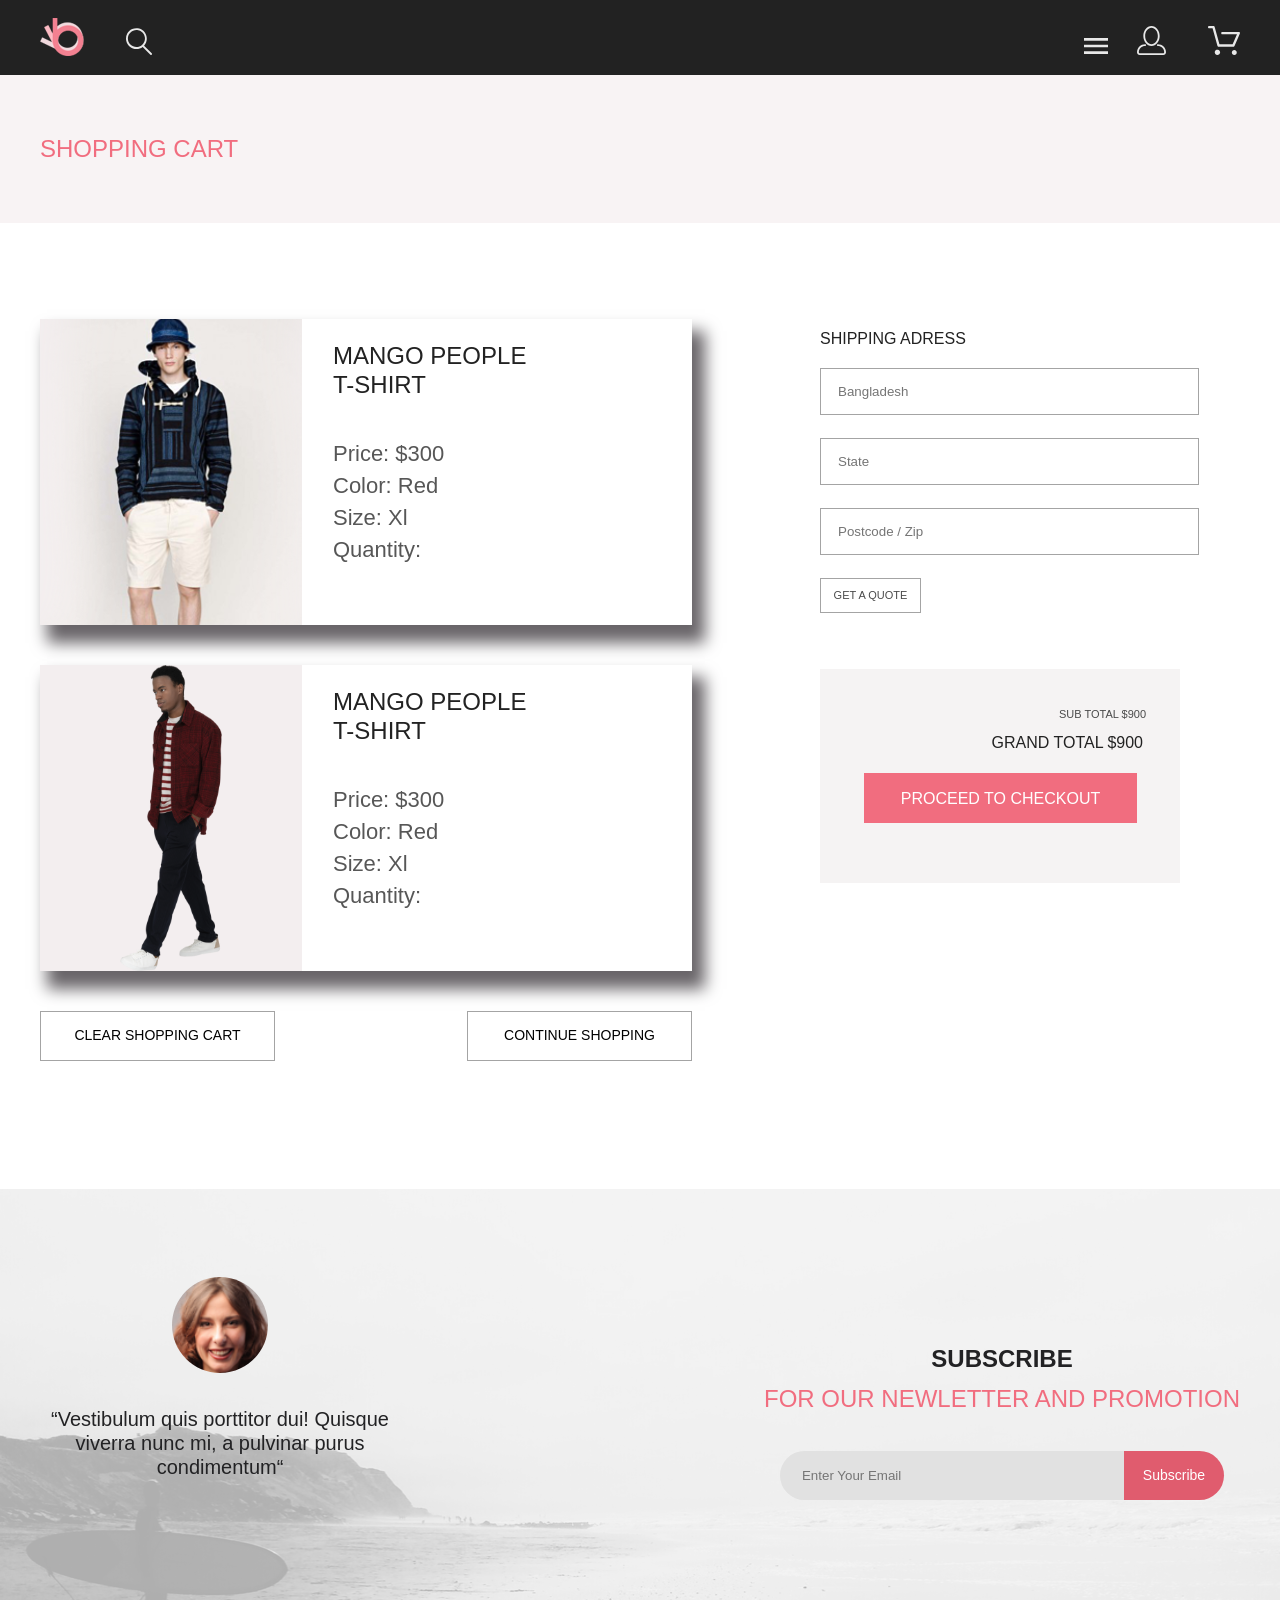
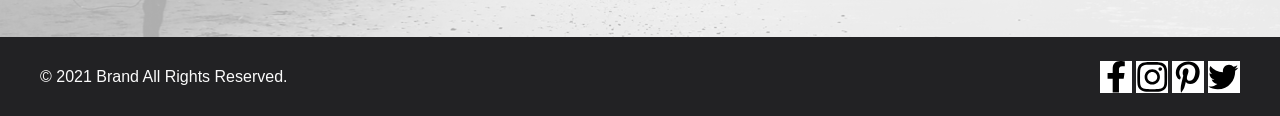
<file: project/card.html>
<!DOCTYPE html>
<html lang="en">

<head>
    <meta charset="UTF-8">
    <meta http-equiv="X-UA-Compatible" content="IE=edge">
    <meta name="viewport" content="width=device-width, initial-scale=1.0">
    <title>Document</title>
    <link rel="stylesheet" href="style.css">
    <link rel="stylesheet" href="style.scss">

</head>

<body>
    <header>
        <div class="top">
            <div class="container">
                <div class="b"><a href="index.html"><img src="img/b.svg" alt="b"></a></div>
                <div class="search"><img src="img/poisk.svg" alt="poisk"></div>
                <div class="pay"><a href="card.html"><img src="img/pay.svg" alt="pay"></a></div>
                <div class="cont"><a href="registration.html"><img src="img/contact.svg" alt="contact"></a></div>
                <details>
                    <summary><svg viewBox="0 0 24 24" id="ines">
                            <path d="M3 18h18v-2H3v2zm0-5h18v-2H3v2zm0-7v2h18V6H3z" fill="#E8E8E8" fill-rule="evenodd">
                            </path>
                        </svg></summary>
                    <div class="menu container">
                        <h4 class="h4-menu">MENU</h4>
                        <h4 class="h4">MAN</h4>
                        <a class="p-menu" href="catalog.html">Accessories</a><br>
                        <a class="p-menu" href="catalog.html">Bags</a><br>
                        <a class="p-menu" href="catalog.html">Denim</a><br>
                        <a class="p-menu" href="catalog.html">T-Shirts</a><br>
                        <h4 class="h4">WOMAN</h4>
                        <a class="p-menu" href="catalog.html">Accessories</a><br>
                        <a class="p-menu" href="catalog.html">Jackets & Coats</a><br>
                        <a class="p-menu" href="catalog.html">Polos</a><br>
                        <a class="p-menu" href="catalog.html">T-Shirts</a><br>
                        <a class="p-menu" href="catalog.html">Shirts</a><br>
                        <h4 class="h4">KIDS</h4>
                        <a class="p-menu" href="catalog.html">Accessories</a><br>
                        <a class="p-menu" href="catalog.html">Jackets & Coats</a><br>
                        <a class="p-menu" href="catalog.html">Polos</a><br>
                        <a class="p-menu" href="catalog.html">T-Shirts</a><br>
                        <a class="p-menu" href="catalog.html">Shirts</a><br>
                        <a class="p-menu" href="catalog.html">Bags</a><br>
                    </div>
                </details>
            </div>
        </div>
        <div class="top-catalog">
            <div class="container">
                <div class="bread">
                    <div class="arrivals">
                        <p class="p-arrivals">SHOPPING CART</p>
                    </div>
                </div>
            </div>
        </div>
    </header>
    <section>
        <div class="container">
            <div class="shopping-cart-full">
                <div class="pay-product-box">
                    <div class="cart-pay-shopping"><img class="cart-pay-shopping-img" src="img/pay-3.svg" alt="pay-3">
                        <div class="opisanie-tovara-pay">
                            <h2 class="opis-tovara-name">MANGO PEOPLE<br> T-SHIRT</h2>
                            <p class="opis-tovara-character">Price: $300 </p>
                            <p class="opis-tovara-character">Color: Red</p>
                            <p class="opis-tovara-character">Size: Xl </p>
                            <p class="opis-tovara-character">Quantity: </p>
                        </div>
                    </div>
                    <div class="cart-pay-shopping"><img class="cart-pay-shopping-img" src="img/pay-7.svg" alt="pay-7">
                        <div class="opisanie-tovara-pay">
                            <h2 class="opis-tovara-name">MANGO PEOPLE<br> T-SHIRT</h2>
                            <p class="opis-tovara-character">Price: $300 </p>
                            <p class="opis-tovara-character">Color: Red</p>
                            <p class="opis-tovara-character">Size: Xl </p>
                            <p class="opis-tovara-character">Quantity: </p>
                        </div>
                    </div>
                    <div class="btn-box-cart-shop">
                        <button type="reset" class="btn-shopping-cart-del">CLEAR SHOPPING CART</button>
                        <button type="button" class="btn-shopping-cart-cnt">CONTINUE SHOPPING</button>
                    </div>
                    <div class="product-catalog-otstup-128px"></div>
                </div>

                <div class="shipping-adress-box">
                    <div class="form-info-chek">
                        <h2 class="shipping-adress-txt">SHIPPING ADRESS</h2>
                        <input type="text" placeholder="Bangladesh" class="input-info-pay-people"><br>
                        <input type="text" placeholder="State" class="input-info-pay-people"><br>
                        <input type="text" placeholder="Postcode / Zip" class="input-info-pay-people"><br>
                        <button type="submit" class="btn-get-a-quote">GET A QUOTE</button>
                    </div>
                    <div class="itog-checkpoint-pay">
                        <div class="total-pay-price">
                            <p class="sub-total-price">SUB TOTAL $900</p>
                            <h3 class="sub-grand-price">GRAND TOTAL $900
                            </h3>
                        </div>
                        <button type="submit" class="btn-procceed-to-check">PROCEED TO CHECKOUT</button>
                    </div>
                </div>
            </div>
        </div>
    </section>
    <footer>
        <div class="footer2">
            <div class="container">
                <div class="subscribe">
                    <figure class="avtor"> <img src="img/avtor.svg" alt="avtor">
                        <p class="vestibul"> “Vestibulum quis porttitor dui! Quisque viverra nunc mi, a pulvinar purus
                            condimentum“</p>
                    </figure>
                    <div class="form">
                        <h4 class="footer2-form-h4">SUBSCRIBE<br>
                            <span class="footer2-form-h4-span">FOR OUR NEWLETTER AND PROMOTION</span>
                        </h4>
                        <form class="input-group">
                            <input type="email" class="form-control" placeholder="Enter Your Email">
                            <button class="button">Subscribe</button>
                        </form>
                    </div>

                </div>
            </div>
        </div>
        <div class="prava">
            <div class="container">
                <div class="centr">
                    <div class="txt">© 2021 Brand All Rights Reserved.</div>
                    <div class="social">
                        <a href="https://www.facebook.com" target="_blank"><img class="ssilka" src="img/facebook.svg"
                                alt="facebook"></a>
                        <a href="https://www.instagram.com/" target="_blank"><img class="ssilka" src="img/instagram.svg"
                                alt="instagram"></a>
                        <a href="https://vk.com/" target="_blank"><img class="ssilka" src="img/picasso.svg"
                                alt="picasso"></a>
                        <a href="https://twitter.com/" target="_blank"><img class="ssilka" src="img/twitter.svg"
                                alt="twitter"></a>
                    </div>
                </div>
            </div>
        </div>
    </footer>
</body>

</html>
</file>
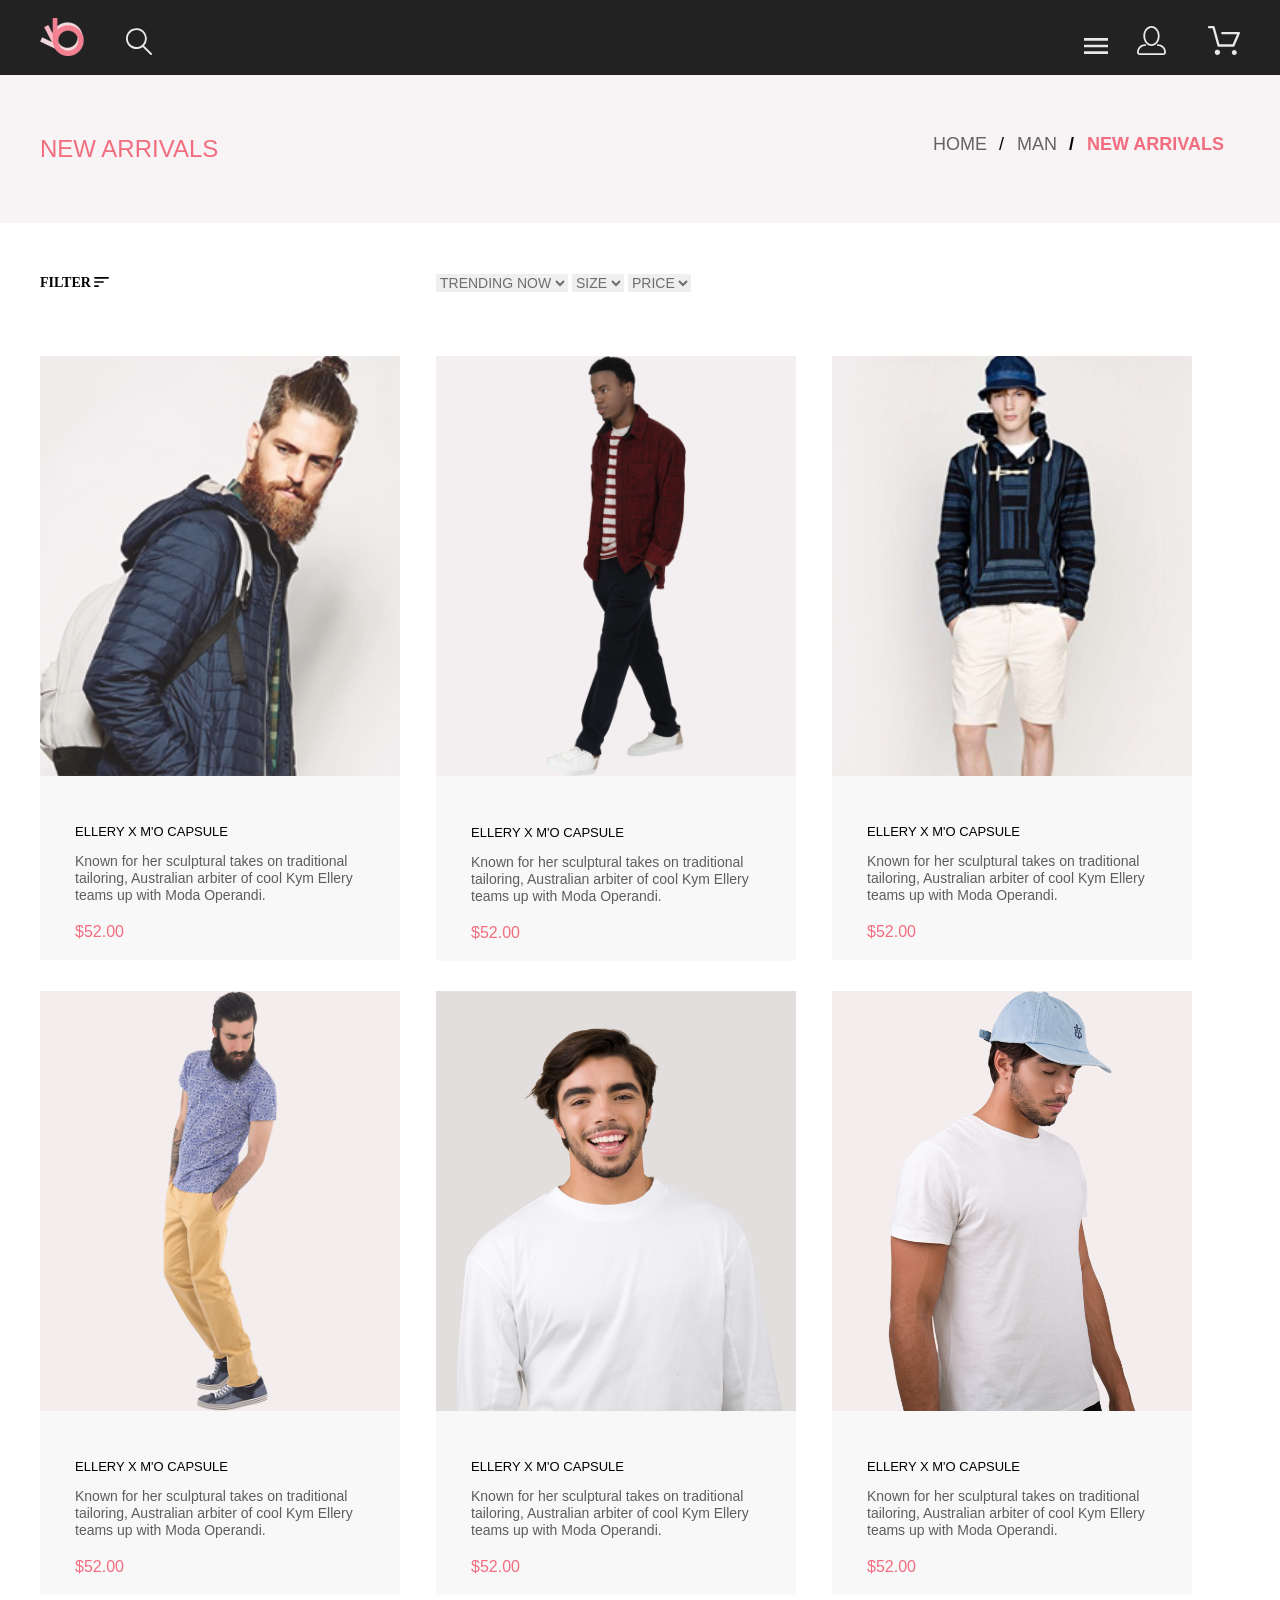
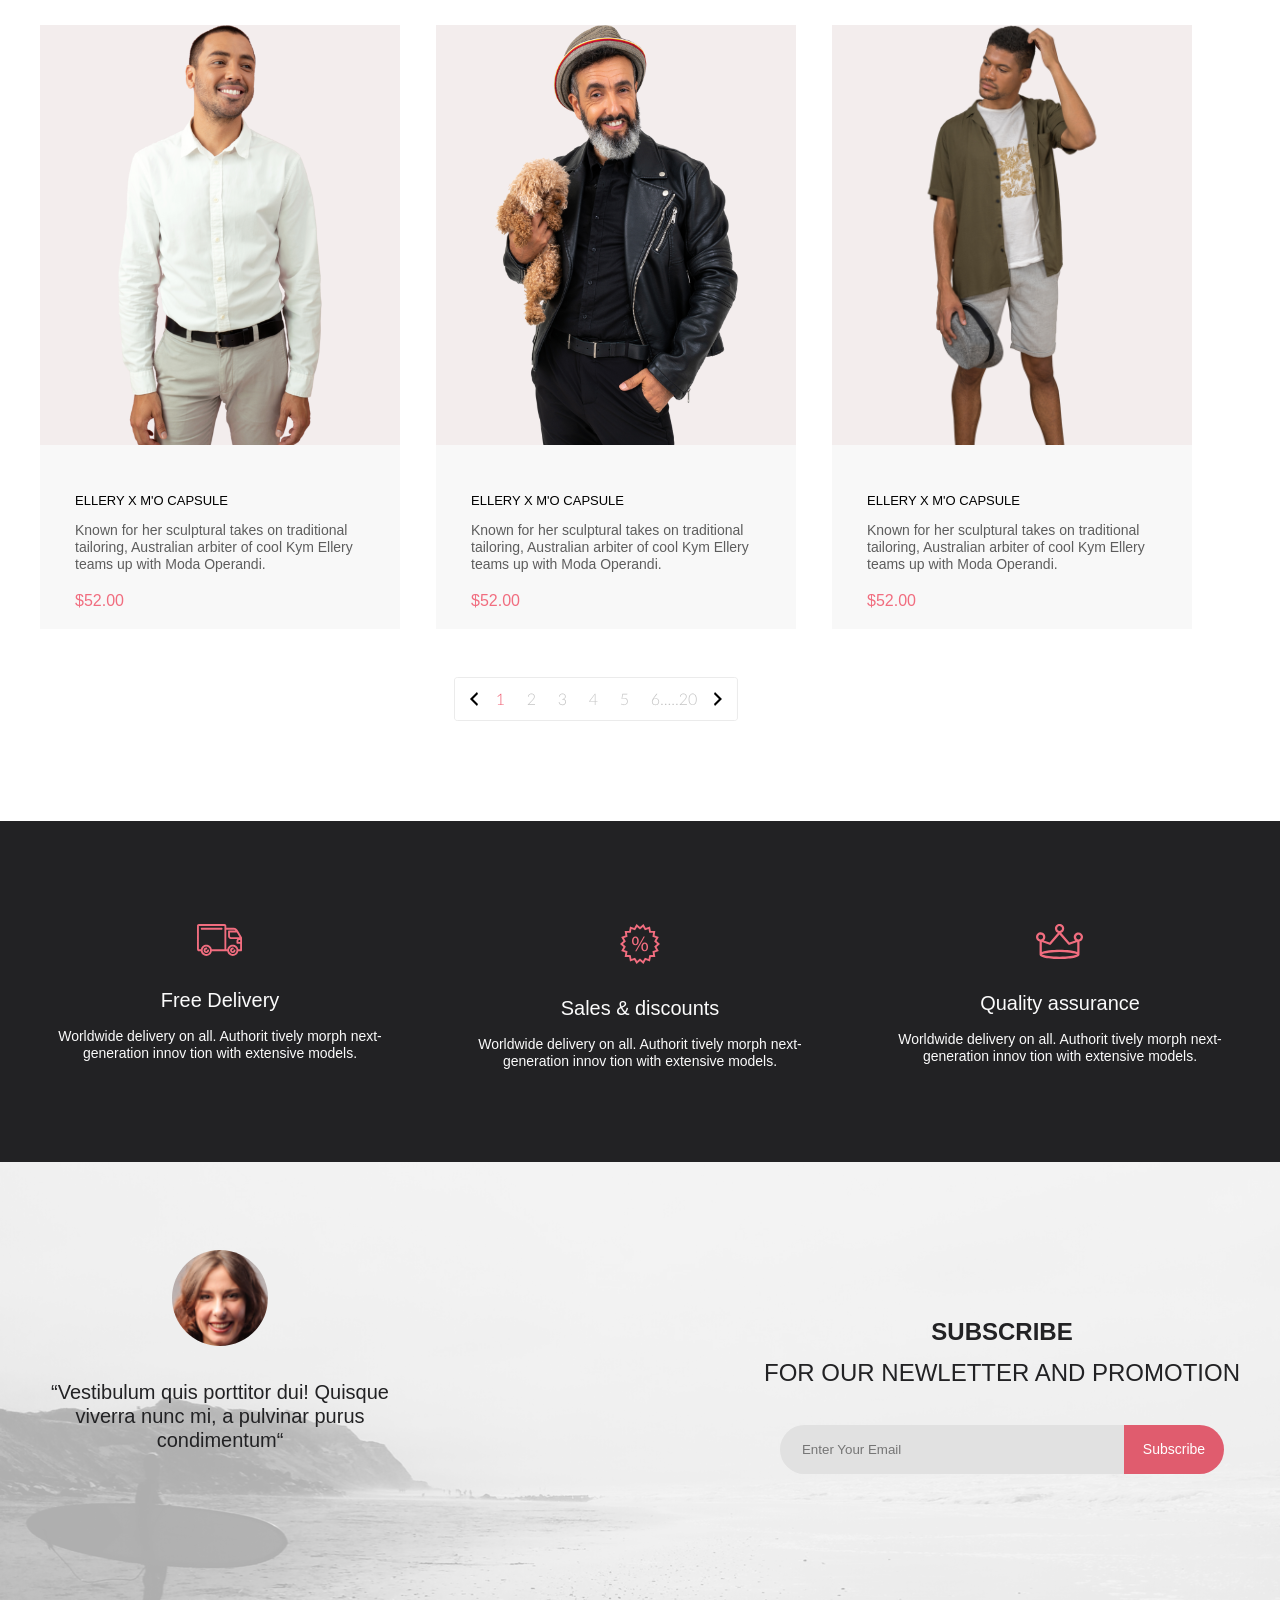
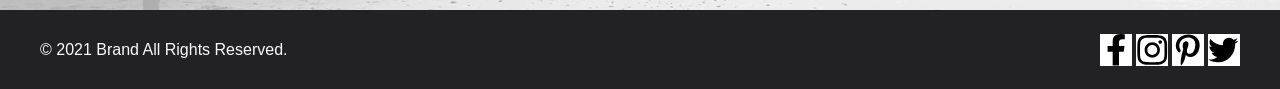
<file: project/catalog.html>
<!DOCTYPE html>
<html lang="en">

<head>
    <meta charset="UTF-8">
    <meta http-equiv="X-UA-Compatible" content="IE=edge">
    <meta name="viewport" content="width=device-width, initial-scale=1.0">
    <title>Document</title>
    <link rel="stylesheet" href="style.css">
    <link rel="stylesheet" href="style.scss">
</head>

<body>
    <header>
        <div class="top">
            <div class="container">
                <div class="b"><a href="index.html"><img src="img/b.svg" alt="b"></a></div>
                <div class="search"><img src="img/poisk.svg" alt="poisk"></div>
                <div class="pay"><a href="card.html"><img src="img/pay.svg" alt="pay"></a></div>
                <div class="cont"><a href="registration.html"><img src="img/contact.svg" alt="contact"></a></div>
                <details>
                    <summary><svg viewBox="0 0 24 24" id="ines">
                            <path d="M3 18h18v-2H3v2zm0-5h18v-2H3v2zm0-7v2h18V6H3z" fill="#E8E8E8" fill-rule="evenodd">
                            </path>
                        </svg></summary>
                    <div class="menu container">
                        <h4 class="h4-menu">MENU</h4>
                        <h4 class="h4">MAN</h4>
                        <a class="p-menu" href="catalog.html">Accessories</a><br>
                        <a class="p-menu" href="catalog.html">Bags</a><br>
                        <a class="p-menu" href="catalog.html">Denim</a><br>
                        <a class="p-menu" href="catalog.html">T-Shirts</a><br>
                        <h4 class="h4">WOMAN</h4>
                        <a class="p-menu" href="catalog.html">Accessories</a><br>
                        <a class="p-menu" href="catalog.html">Jackets & Coats</a><br>
                        <a class="p-menu" href="catalog.html">Polos</a><br>
                        <a class="p-menu" href="catalog.html">T-Shirts</a><br>
                        <a class="p-menu" href="catalog.html">Shirts</a><br>
                        <h4 class="h4">KIDS</h4>
                        <a class="p-menu" href="catalog.html">Accessories</a><br>
                        <a class="p-menu" href="catalog.html">Jackets & Coats</a><br>
                        <a class="p-menu" href="catalog.html">Polos</a><br>
                        <a class="p-menu" href="catalog.html">T-Shirts</a><br>
                        <a class="p-menu" href="catalog.html">Shirts</a><br>
                        <a class="p-menu" href="catalog.html">Bags</a><br>
                    </div>
                </details>
            </div>
        </div>
        <div class="top-catalog">
            <div class="container">
                <div class="bread">
                    <div class="arrivals">
                        <p class="p-arrivals">NEW ARRIVALS</p>
                    </div>
                    <nav aria-label="breadcrumb">
                        <ul class="breadcrumb">
                            <li class="breadcrumb-item"><a href="index.html">HOME</a></li>
                            <li class="breadcrumb-item"><a href="catalog.html">MAN</a></li>
                            <li class="breadcrumb-item active" aria-current="page">NEW ARRIVALS</li>
                        </ul>
                    </nav>
                </div>
            </div>
        </div>
    </header>
    <!-- <section>
        <div class="catalog">
            <div class="container">
                <div class="filter">
                    <input type="radio" id="Accessories" name="categories" value="Accessories">
                    <input type="radio" id="Bags" name="categories" value="Bags">
                    <input type="radio" id="Denim" name="categories" value="Denim">
                    <input type="radio" id="Hoodies & Sweatshirts" name="categories" value="Hoodies & Sweatshirts">
                    <input type="radio" id="Jackets & Coats" name="categories" value="Jackets & Coats">
                    <input type="radio" id="Polos" name="categories" value="Polos">
                    <input type="radio" id="Shirts" name="categories" value="Shirts">
                    <input type="radio" id="Shoes" name="categories" value="Shoes">
                    <input type="radio" id="Sweaters & Knits" name="categories" value="Sweaters & Knits">
                    <input type="radio" id="T-Shirts" name="categories" value="T-Shirts">
                    <input type="radio" id="Tanks" name="categories" value="Tanks">


                    <ol class="filters">
                        <li>
                            <label for="Accessories">Accessories</label>
                        </li>
                        <li>
                            <label for="Bags">Bags</label>
                        </li>
                        <li>
                            <label for="Denim">Denim</label>
                        </li>
                        <li>
                            <label for="Hoodies & Sweatshirts">Hoodies & Sweatshirts</label>
                        </li>
                        <li>
                            <label for="Jackets & Coats">Jackets & Coats</label>
                        </li>
                        <li>
                            <label for="Polos">Polos</label>
                        </li>
                        <li>
                            <label for="Shirts">Shirts</label>
                        </li>
                        <li>
                            <label for="Shoes">Shoes</label>
                        </li>
                        <li>
                            <label for="Sweaters & Knits">Sweaters & Knits</label>
                        </li>
                        <li>
                            <label for="T-Shirts">T-Shirts</label>
                        </li>
                        <li>
                            <label for="Tanks">Tanks</label>
                        </li>
                    </ol>


                </div>
            </div>
        </div>
    </section>-->
    <section>
        <div class="container">
            <div class="settings">
                <div class="filtr-catalog">FILTER <img src="img/filtr.svg" alt="filtr"></div>
                <div class="setting-mini-catalog">
                    <div class="top-box-info-catalog">
                        <select class="top-info-catalog">
                            <option value="" hidden disabled selected>TRENDING NOW</option>
                        </select>
                        <select class="top-info-catalog">
                            <option value="" hidden disabled selected>SIZE</option>
                        </select>
                        <select class="top-info-catalog">
                            <option value="" hidden disabled selected>PRICE</option>
                        </select>
                    </div>
                </div>
            </div>
            <div class="box-berry">
                <div class="cards-pay">
                    <a class="cards" href="product.html"><img class="paypall" src="img/pay-1.svg" alt="pay-1">
                        <div class="text">
                            <h3 class="ellery">ELLERY X M'O CAPSULE</h3>
                            <p class="known">Known for her sculptural
                                takes on traditional tailoring, Australian arbiter of cool Kym Ellery teams up with
                                Moda
                                Operandi.
                            </p>
                            <p class="cent">$52.00</p>
                        </div>
                    </a>
                    <div class="add-hover"><a class="dec-hover-href" href="catalog.html"><img class="card-pay-hover"
                                src="img/card-pay.svg" alt="">
                            <p class="add-to-cart-hover">Add to Cart</p>
                        </a></div>
                </div>
                <div class="cards-pay">
                    <a class="cards" href="catalog.html"><img class="paypall" src="img/pay-7.svg" alt="pay-7">
                        <div class="text">
                            <h3 class="ellery">ELLERY X M'O CAPSULE</h3>
                            <p class="known">Known for her sculptural
                                takes on traditional tailoring, Australian arbiter of cool Kym Ellery teams up with
                                Moda
                                Operandi.
                            </p>
                            <p class="cent">$52.00</p>
                        </div>
                    </a>
                    <div class="add-hover"><a class="dec-hover-href" href="catalog.html"><img class="card-pay-hover"
                                src="img/card-pay.svg" alt="">
                            <p class="add-to-cart-hover">Add to Cart</p>
                        </a></div>
                </div>
                <div class="cards-pay">
                    <a class="cards" href="catalog.html"><img class="paypall" src="img/pay-3.svg" alt="pay-3">
                        <div class="text">
                            <h3 class="ellery">ELLERY X M'O CAPSULE</h3>
                            <p class="known">Known for her sculptural
                                takes on traditional tailoring, Australian arbiter of cool Kym Ellery teams up with
                                Moda
                                Operandi.
                            </p>
                            <p class="cent">$52.00</p>
                        </div>
                    </a>
                    <div class="add-hover"><a class="dec-hover-href" href="catalog.html"><img class="card-pay-hover"
                                src="img/card-pay.svg" alt="">
                            <p class="add-to-cart-hover">Add to Cart</p>
                        </a></div>
                </div>
                <div class="cards-pay">
                    <a class="cards" href="catalog.html"><img class="paypall" src="img/pay-4.svg" alt="pay-4">
                        <div class="text">
                            <h3 class="ellery">ELLERY X M'O CAPSULE</h3>
                            <p class="known">Known for her sculptural
                                takes on traditional tailoring, Australian arbiter of cool Kym Ellery teams up with
                                Moda
                                Operandi.
                            </p>
                            <p class="cent">$52.00</p>
                        </div>
                    </a>
                    <div class="add-hover"><a class="dec-hover-href" href="catalog.html"><img class="card-pay-hover"
                                src="img/card-pay.svg" alt="card-pay-hover">
                            <p class="add-to-cart-hover">Add to Cart</p>
                        </a></div>
                </div>
                <div class="cards-pay">
                    <a class="cards" href="catalog.html"><img class="paypall" src="img/pay-8.svg" alt="pay-8">
                        <div class="text">
                            <h3 class="ellery">ELLERY X M'O CAPSULE</h3>
                            <p class="known">Known for her sculptural
                                takes on traditional tailoring, Australian arbiter of cool Kym Ellery teams up with
                                Moda
                                Operandi.
                            </p>
                            <p class="cent">$52.00</p>
                        </div>
                    </a>
                    <div class="add-hover"><a class="dec-hover-href" href="catalog.html"><img class="card-pay-hover"
                                src="img/card-pay.svg" alt="dec-hover-href">
                            <p class="add-to-cart-hover">Add to Cart</p>
                        </a></div>
                </div>
                <div class="cards-pay">
                    <a class="cards" href="catalog.html"><img class="paypall" src="img/pay-9.svg" alt="pay-9">
                        <div class="text">
                            <h3 class="ellery">ELLERY X M'O CAPSULE</h3>
                            <p class="known">Known for her sculptural
                                takes on traditional tailoring, Australian arbiter of cool Kym Ellery teams up with
                                Moda
                                Operandi.
                            </p>
                            <p class="cent">$52.00</p>
                        </div>
                    </a>
                    <div class="add-hover"><a class="dec-hover-href" href="catalog.html"><img class="card-pay-hover"
                                src="img/card-pay.svg" alt="card-pay-hover">
                            <p class="add-to-cart-hover">Add to Cart</p>
                        </a></div>
                </div>
                <div class="cards-pay">
                    <a class="cards" href="catalog.html"><img class="paypall" src="img/pay-10.svg" alt="pay-10">
                        <div class="text">
                            <h3 class="ellery">ELLERY X M'O CAPSULE</h3>
                            <p class="known">Known for her sculptural
                                takes on traditional tailoring, Australian arbiter of cool Kym Ellery teams up with
                                Moda
                                Operandi.
                            </p>
                            <p class="cent">$52.00</p>
                        </div>
                    </a>
                    <div class="add-hover"><a class="dec-hover-href" href="catalog.html"><img class="card-pay-hover"
                                src="img/card-pay.svg" alt="card-pay-hover">
                            <p class="add-to-cart-hover">Add to Cart</p>
                        </a></div>
                </div>
                <div class="cards-pay">
                    <a class="cards" href="catalog.html"><img class="paypall" src="img/pay-11.svg" alt="pay-11">
                        <div class="text">
                            <h3 class="ellery">ELLERY X M'O CAPSULE</h3>
                            <p class="known">Known for her sculptural
                                takes on traditional tailoring, Australian arbiter of cool Kym Ellery teams up with
                                Moda
                                Operandi.
                            </p>
                            <p class="cent">$52.00</p>
                        </div>
                    </a>
                    <div class="add-hover"><a class="dec-hover-href" href="catalog.html"><img class="card-pay-hover"
                                src="img/card-pay.svg" alt="dec-hover-href">
                            <p class="add-to-cart-hover">Add to Cart</p>
                        </a></div>
                </div>
                <div class="cards-pay">
                    <a class="cards" href="catalog.html"><img class="paypall" src="img/pay-12.svg" alt="pay-12">
                        <div class="text">
                            <h3 class="ellery">ELLERY X M'O CAPSULE</h3>
                            <p class="known">Known for her sculptural
                                takes on traditional tailoring, Australian arbiter of cool Kym Ellery teams up with
                                Moda
                                Operandi.
                            </p>
                            <p class="cent">$52.00</p>
                        </div>
                    </a>
                    <div class="add-hover"><a class="dec-hover-href" href="catalog.html"><img class="card-pay-hover"
                                src="img/card-pay.svg" alt="card-pay-hover">
                            <p class="add-to-cart-hover">Add to Cart</p>
                        </a></div>
                </div>

            </div>
            <div class="pagination"><img class="pagination-img" src="img/pagination.svg" alt="pagination"></div>
    </section>
    <footer>
        <div class="footer1">
            <div class="container">
                <div class="centr">
                    <div class="super-block"><img class="img-foot-1" src="img/free-delivery.svg" alt="free-delivery">
                        <h4 class="foot-1-h4">Free Delivery</h4>
                        <p class="foot-1-p">Worldwide delivery on all. Authorit tively morph next-generation innov tion
                            with
                            extensive
                            models.</p>
                    </div>
                    <div class="super-block"><img class="img-foot-1" src="img/sales.svg" alt="sales">
                        <h4 class="foot-1-h4">Sales & discounts</h4>
                        <p class="foot-1-p">Worldwide delivery on all. Authorit tively morph next-generation innov tion
                            with
                            extensive
                            models.</p>
                    </div>
                    <div class="super-block"><img class="img-foot-1" src="img/quality.svg" alt="quality">
                        <h4 class="foot-1-h4">Quality assurance</h4>
                        <p class="foot-1-p">Worldwide delivery on all. Authorit tively morph next-generation innov tion
                            with
                            extensive
                            models.</p>
                    </div>
                </div>

            </div>
        </div>
        <div class="footer2">
            <div class="container">
                <div class="subscribe">
                    <figure class="avtor"> <img src="img/avtor.svg" alt="avtor">
                        <p class="vestibul"> “Vestibulum quis porttitor dui! Quisque viverra nunc mi, a pulvinar purus
                            condimentum“</p>
                    </figure>
                    <div class="form">
                        <h4 style="font-family: Lato, Helvetica, sans-serif;
                font-style: normal;
                font-weight: bold;
                font-size: 24px;
                line-height: 40.13px;
                text-align: center;
                color: #222224;">SUBSCRIBE<br>
                            <span style="font-family: Lato, Helvetica, sans-serif;
                    font-style: normal;
                    font-weight: normal;
                    font-size: 24px;
                    line-height: 30.1px;
                    text-align: center;
                    color: #222224;">FOR OUR NEWLETTER AND PROMOTION</span>
                        </h4>
                        <form class="input-group">
                            <input type="email" class="form-control" placeholder="Enter Your Email">
                            <button class="button">Subscribe</button>
                        </form>
                    </div>

                </div>
            </div>
        </div>
        <div class="prava">
            <div class="container">
                <div class="centr">
                    <div class="txt">© 2021 Brand All Rights Reserved.</div>
                    <div class="social">
                        <a href="https://www.facebook.com" target="_blank"><img class="ssilka" src="img/facebook.svg"
                                alt="facebook"></a>
                        <a href="https://www.instagram.com/" target="_blank"><img class="ssilka" src="img/instagram.svg"
                                alt="instagram"></a>
                        <a href="https://vk.com/" target="_blank"><img class="ssilka" src="img/picasso.svg"
                                alt="picasso"></a>
                        <a href="https://twitter.com/" target="_blank"><img class="ssilka" src="img/twitter.svg"
                                alt="twitter"></a>
                    </div>
                </div>
            </div>
        </div>
    </footer>
</body>

</html>
</file>
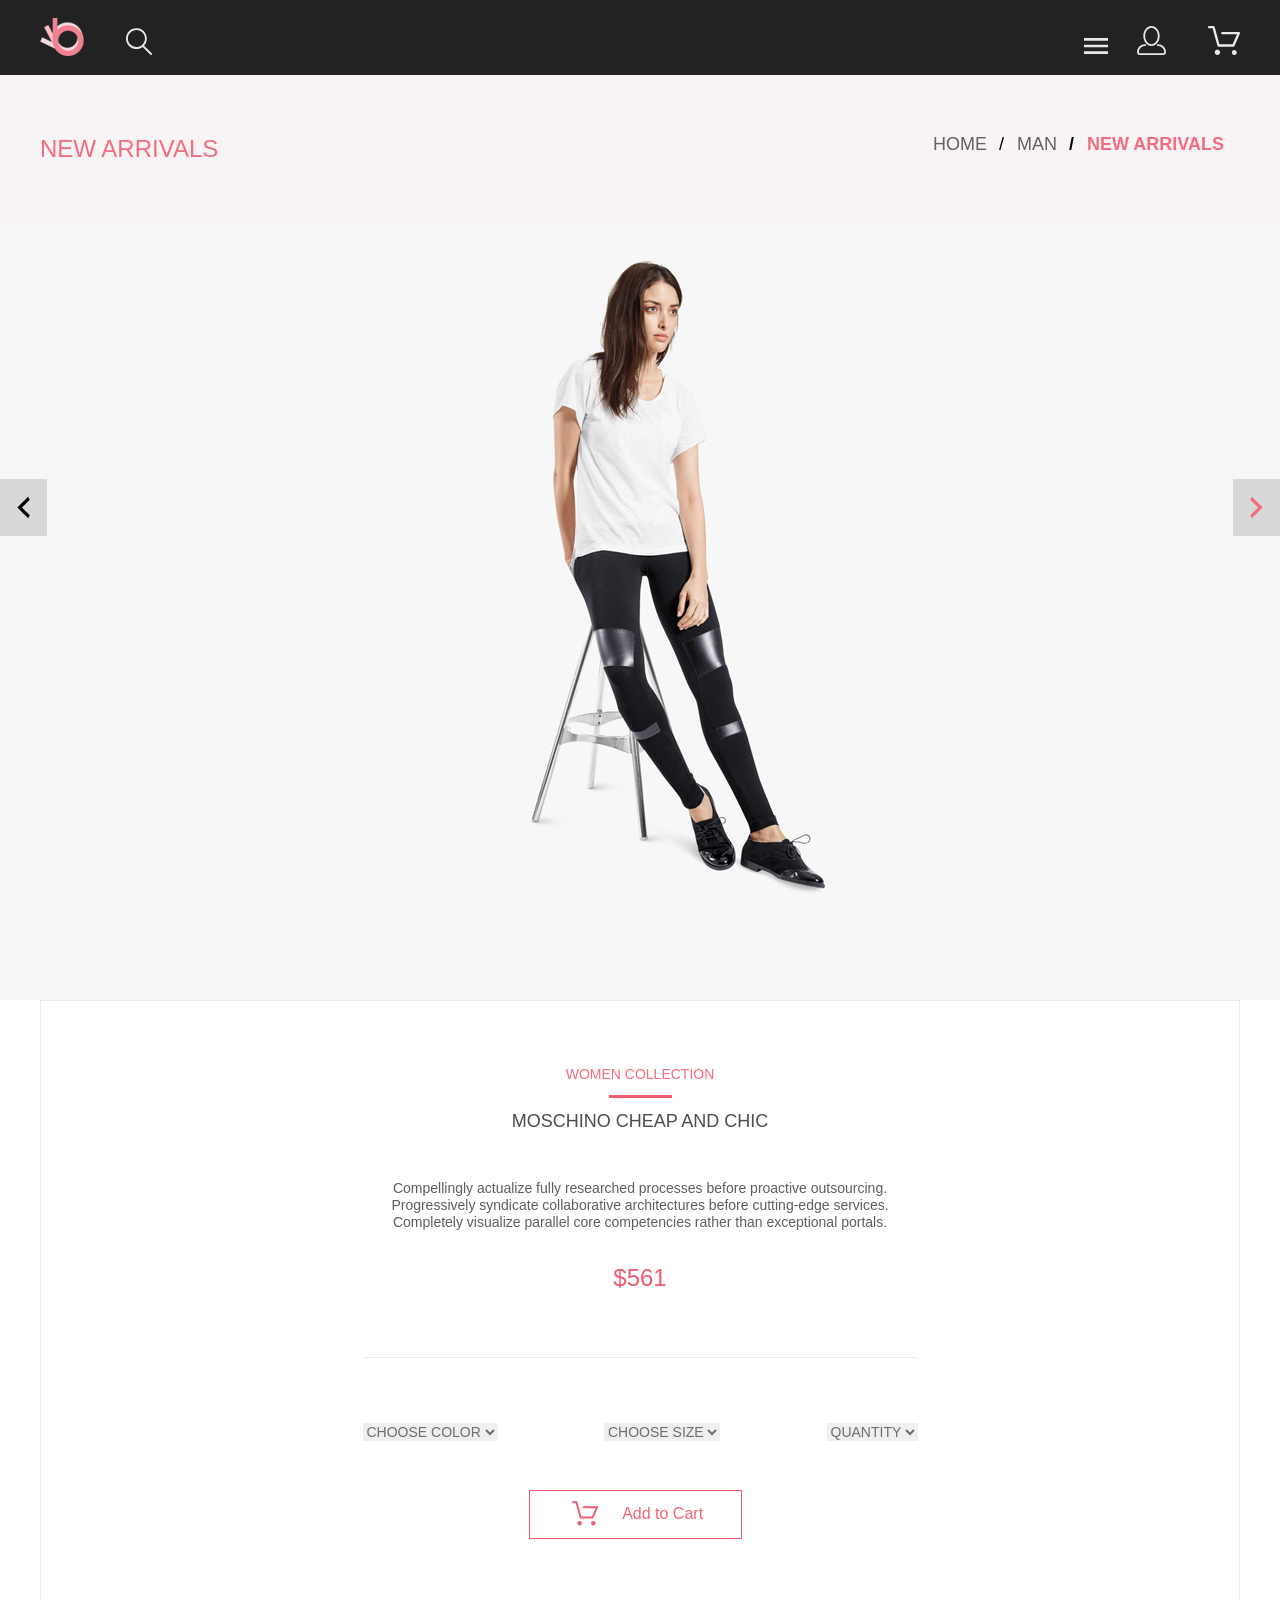
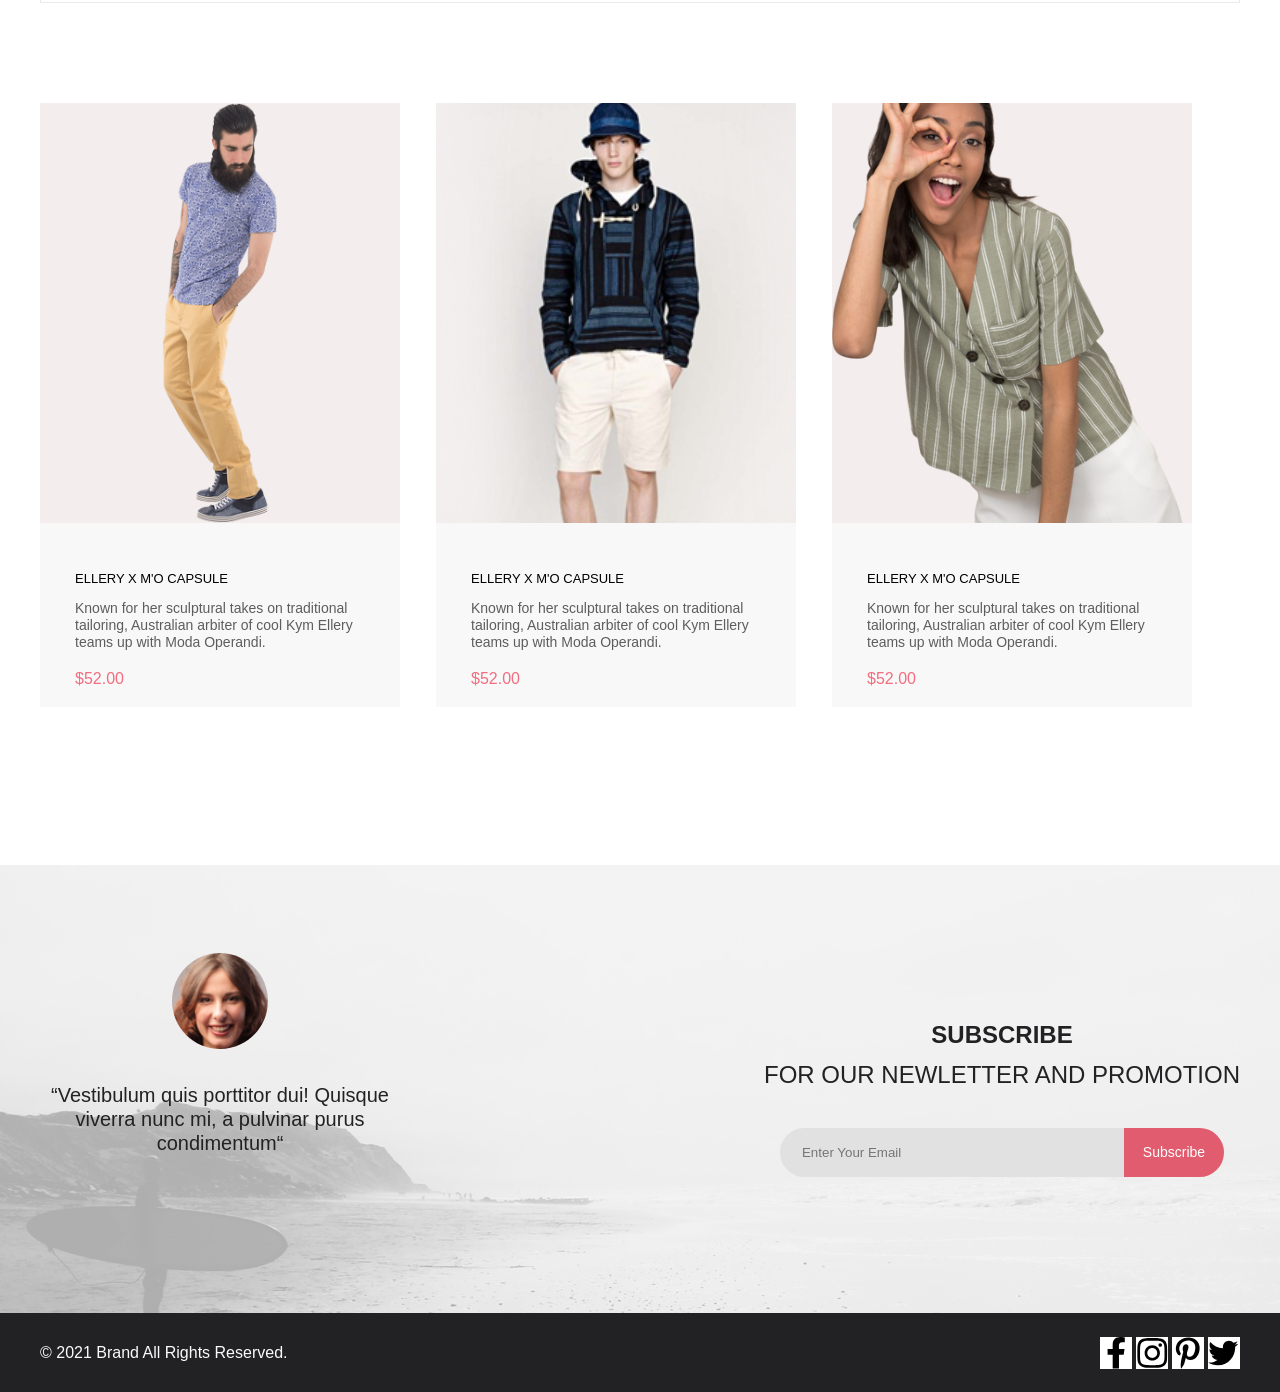
<file: project/product.html>
<!DOCTYPE html>
<html lang="en">

<head>
    <meta charset="UTF-8">
    <meta http-equiv="X-UA-Compatible" content="IE=edge">
    <meta name="viewport" content="width=device-width, initial-scale=1.0">
    <title>Document</title>
    <link rel="stylesheet" href="style.css">
    <link rel="stylesheet" href="style.scss">

</head>

<body>
    <header>
        <div class="top">
            <div class="container">
                <div class="b"><a href="index.html"><img src="img/b.svg" alt="b"></a></div>
                <div class="search"><img src="img/poisk.svg" alt="poisk"></div>
                <div class="pay"><a href="card.html"><img src="img/pay.svg" alt="pay"></a></div>
                <div class="cont"><a href="registration.html"><img src="img/contact.svg" alt="contact"></a></div>
                <details>
                    <summary><svg viewBox="0 0 24 24" id="ines">
                            <path d="M3 18h18v-2H3v2zm0-5h18v-2H3v2zm0-7v2h18V6H3z" fill="#E8E8E8" fill-rule="evenodd">
                            </path>
                        </svg></summary>
                    <div class="menu container">
                        <h4 class="h4-menu">MENU</h4>
                        <h4 class="h4">MAN</h4>
                        <a class="p-menu" href="catalog.html">Accessories</a><br>
                        <a class="p-menu" href="catalog.html">Bags</a><br>
                        <a class="p-menu" href="catalog.html">Denim</a><br>
                        <a class="p-menu" href="catalog.html">T-Shirts</a><br>
                        <h4 class="h4">WOMAN</h4>
                        <a class="p-menu" href="catalog.html">Accessories</a><br>
                        <a class="p-menu" href="catalog.html">Jackets & Coats</a><br>
                        <a class="p-menu" href="catalog.html">Polos</a><br>
                        <a class="p-menu" href="catalog.html">T-Shirts</a><br>
                        <a class="p-menu" href="catalog.html">Shirts</a><br>
                        <h4 class="h4">KIDS</h4>
                        <a class="p-menu" href="catalog.html">Accessories</a><br>
                        <a class="p-menu" href="catalog.html">Jackets & Coats</a><br>
                        <a class="p-menu" href="catalog.html">Polos</a><br>
                        <a class="p-menu" href="catalog.html">T-Shirts</a><br>
                        <a class="p-menu" href="catalog.html">Shirts</a><br>
                        <a class="p-menu" href="catalog.html">Bags</a><br>
                    </div>
                </details>
            </div>
        </div>
        <div class="top-catalog">
            <div class="container">
                <div class="bread">
                    <div class="arrivals">
                        <p class="p-arrivals">NEW ARRIVALS</p>
                    </div>
                    <nav aria-label="breadcrumb">
                        <ul class="breadcrumb">
                            <li class="breadcrumb-item"><a href="index.html">HOME</a></li>
                            <li class="breadcrumb-item"><a href="catalog.html">MAN</a></li>
                            <li class="breadcrumb-item active" aria-current="page">NEW ARRIVALS</li>
                        </ul>
                    </nav>
                </div>
            </div>
        </div>
    </header>
    <section>
        <div class="section-product">
            <div class="sladeL"><img class="slade" src="img/kar1.svg" alt="kar1"></div>
            <div class="container">
                <div class="carusel-img"><img src="img/product1.svg" alt="product1"></div>
            </div>
            <div class="sladeR"><img class="slade" src="img/kar2.svg" alt="kar2"></div>
        </div>
    </section>
    <section>
        <div class="opis">
            <div class="container">
                <div class="opis-product">
                    <div class="opis-product-centr">
                        <div class="product-one">
                            <h3 class="top-txt-product">WOMEN COLLECTION</h3>
                            <p class="top-line-product"></p>
                            <p class="top-txt-product-name">MOSCHINO CHEAP AND CHIC</p>
                            <p class="top-p-product">Compellingly actualize fully researched processes before proactive
                                outsourcing. Progressively
                                syndicate collaborative architectures before cutting-edge services. Completely visualize
                                parallel core competencies rather than exceptional portals. </p>
                            <p class="top-price-product">$561</p>
                            <div class="top-box-product">
                                <select class="top-box-info-product">
                                    <option value="" hidden disabled selected>CHOOSE COLOR</option>
                                </select>
                                <select class="top-box-info-product">
                                    <option value="" hidden disabled selected>CHOOSE SIZE</option>
                                </select>
                                <select class="top-box-info-product">
                                    <option value="" hidden disabled selected>QUANTITY</option>
                                </select>
                            </div>
                            <div class="add-to-cart-product">
                                <a class="add-to-cart-product-button" href="card.html"><img src="img/card-pay-pink.svg"
                                        alt="card-pay-pink">
                                    <p class="add-to-cart-product-txt">Add to Cart</p>
                                </a>
                            </div>
                        </div>
                    </div>
                </div>
            </div>
        </div>
    </section>
    <section>
        <div class="container">
            <div class="box-berry">
                <div class="cards-pay">
                    <a class="cards" href="product.html"><img class="paypall" src="img/pay-4.svg" alt="pay-4">
                        <div class="text">
                            <h3 class="ellery">ELLERY X M'O CAPSULE</h3>
                            <p class="known">Known for her sculptural
                                takes on traditional tailoring, Australian arbiter of cool Kym Ellery teams up with
                                Moda
                                Operandi.
                            </p>
                            <p class="cent">$52.00</p>
                        </div>
                    </a>
                    <div class="add-hover"><a class="dec-hover-href" href="catalog.html"><img class="card-pay-hover"
                                src="img/card-pay.svg" alt="">
                            <p class="add-to-cart-hover">Add to Cart</p>
                        </a></div>
                </div>
                <div class="cards-pay">
                    <a class="cards" href="catalog.html"><img class="paypall" src="img/pay-3.svg" alt="pay-3">
                        <div class="text">
                            <h3 class="ellery">ELLERY X M'O CAPSULE</h3>
                            <p class="known">Known for her sculptural
                                takes on traditional tailoring, Australian arbiter of cool Kym Ellery teams up with
                                Moda
                                Operandi.
                            </p>
                            <p class="cent">$52.00</p>
                        </div>
                    </a>
                    <div class="add-hover"><a class="dec-hover-href" href="catalog.html"><img class="card-pay-hover"
                                src="img/card-pay.svg" alt="">
                            <p class="add-to-cart-hover">Add to Cart</p>
                        </a></div>
                </div>
                <div class="cards-pay">
                    <a class="cards" href="catalog.html"><img class="paypall" src="img/pay-6.svg" alt="pay-6">
                        <div class="text">
                            <h3 class="ellery">ELLERY X M'O CAPSULE</h3>
                            <p class="known">Known for her sculptural
                                takes on traditional tailoring, Australian arbiter of cool Kym Ellery teams up with
                                Moda
                                Operandi.
                            </p>
                            <p class="cent">$52.00</p>
                        </div>
                    </a>
                    <div class="add-hover"><a class="dec-hover-href" href="catalog.html"><img class="card-pay-hover"
                                src="img/card-pay.svg" alt="">
                            <p class="add-to-cart-hover">Add to Cart</p>
                        </a></div>
                </div>
            </div>
        </div>
        <div class="product-catalog-otstup-128px"></div>
    </section>
    <footer>

        <div class="footer2">
            <div class="container">
                <div class="subscribe">
                    <figure class="avtor"> <img src="img/avtor.svg" alt="avtor">
                        <p class="vestibul"> “Vestibulum quis porttitor dui! Quisque viverra nunc mi, a pulvinar purus
                            condimentum“</p>
                    </figure>
                    <div class="form">
                        <h4 style="font-family: Lato, Helvetica, sans-serif;
                font-style: normal;
                font-weight: bold;
                font-size: 24px;
                line-height: 40.13px;
                text-align: center;
                color: #222224;">SUBSCRIBE<br>
                            <span style="font-family: Lato, Helvetica, sans-serif;
                    font-style: normal;
                    font-weight: normal;
                    font-size: 24px;
                    line-height: 30.1px;
                    text-align: center;
                    color: #222224;">FOR OUR NEWLETTER AND PROMOTION</span>
                        </h4>
                        <form class="input-group">
                            <input type="email" class="form-control" placeholder="Enter Your Email">
                            <button class="button">Subscribe</button>
                        </form>
                    </div>

                </div>
            </div>
        </div>
        <div class="prava">
            <div class="container">
                <div class="centr">
                    <div class="txt">© 2021 Brand All Rights Reserved.</div>
                    <div class="social">
                        <a href="https://www.facebook.com" target="_blank"><img class="ssilka" src="img/facebook.svg"
                                alt="facebook"></a>
                        <a href="https://www.instagram.com/" target="_blank"><img class="ssilka" src="img/instagram.svg"
                                alt="instagram"></a>
                        <a href="https://vk.com/" target="_blank"><img class="ssilka" src="img/picasso.svg"
                                alt="picasso"></a>
                        <a href="https://twitter.com/" target="_blank"><img class="ssilka" src="img/twitter.svg"
                                alt="twitter"></a>
                    </div>
                </div>
            </div>
        </div>
    </footer>
</body>

</html>
</file>
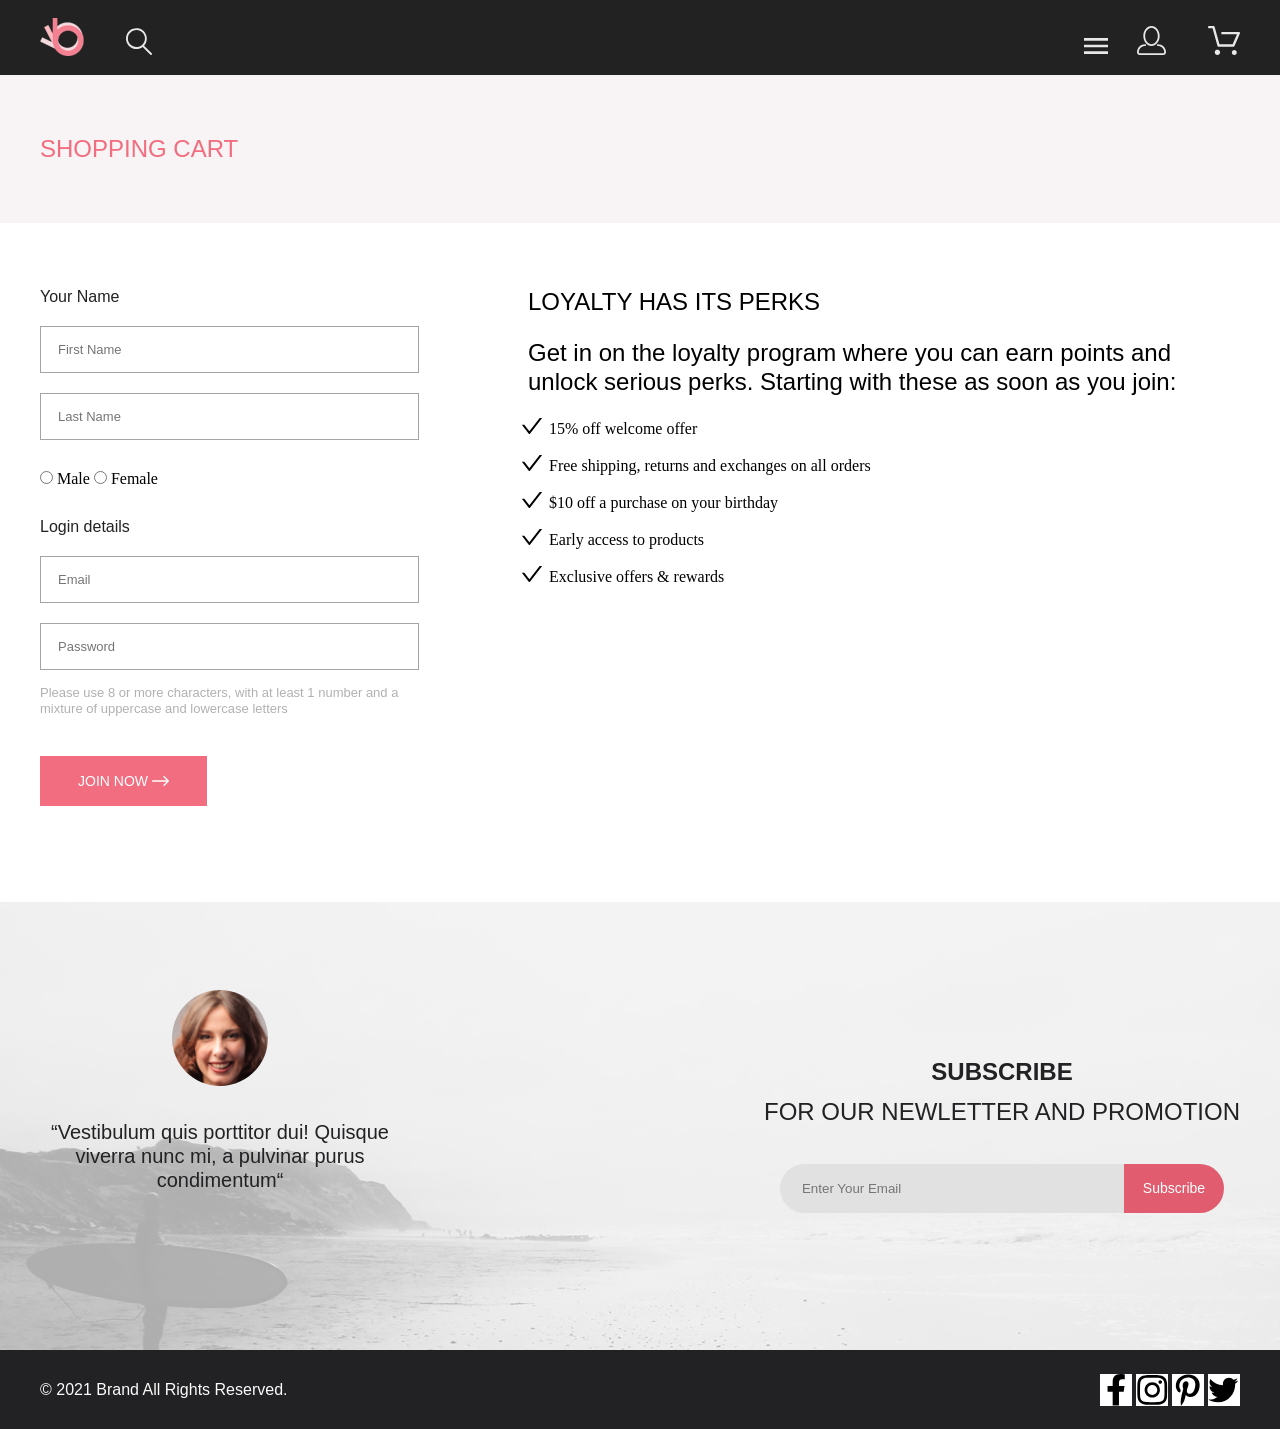
<file: project/registration.html>
<!DOCTYPE html>
<html lang="en">

<head>
    <meta charset="UTF-8">
    <meta http-equiv="X-UA-Compatible" content="IE=edge">
    <meta name="viewport" content="width=device-width, initial-scale=1.0">
    <title>Document</title>
    <link rel="stylesheet" href="style.css">
    <link rel="stylesheet" href="style.scss">

</head>

<body>
    <header>
        <div class="top">
            <div class="container">
                <div class="b"><a href="index.html"><img src="img/b.svg" alt="b"></a></div>
                <div class="search"><img src="img/poisk.svg" alt="poisk"></div>
                <div class="pay"><a href="card.html"><img src="img/pay.svg" alt="pay"></a></div>
                <div class="cont"><a href="registration.html"><img src="img/contact.svg" alt="contact"></a></div>
                <details>
                    <summary><svg viewBox="0 0 24 24" id="ines">
                            <path d="M3 18h18v-2H3v2zm0-5h18v-2H3v2zm0-7v2h18V6H3z" fill="#E8E8E8" fill-rule="evenodd">
                            </path>
                        </svg></summary>
                    <div class="menu container">
                        <h4 class="h4-menu">MENU</h4>
                        <h4 class="h4">MAN</h4>
                        <a class="p-menu" href="catalog.html">Accessories</a><br>
                        <a class="p-menu" href="catalog.html">Bags</a><br>
                        <a class="p-menu" href="catalog.html">Denim</a><br>
                        <a class="p-menu" href="catalog.html">T-Shirts</a><br>
                        <h4 class="h4">WOMAN</h4>
                        <a class="p-menu" href="catalog.html">Accessories</a><br>
                        <a class="p-menu" href="catalog.html">Jackets & Coats</a><br>
                        <a class="p-menu" href="catalog.html">Polos</a><br>
                        <a class="p-menu" href="catalog.html">T-Shirts</a><br>
                        <a class="p-menu" href="catalog.html">Shirts</a><br>
                        <h4 class="h4">KIDS</h4>
                        <a class="p-menu" href="catalog.html">Accessories</a><br>
                        <a class="p-menu" href="catalog.html">Jackets & Coats</a><br>
                        <a class="p-menu" href="catalog.html">Polos</a><br>
                        <a class="p-menu" href="catalog.html">T-Shirts</a><br>
                        <a class="p-menu" href="catalog.html">Shirts</a><br>
                        <a class="p-menu" href="catalog.html">Bags</a><br>
                    </div>
                </details>
            </div>
        </div>
        <div class="top-catalog">
            <div class="container">
                <div class="bread">
                    <div class="arrivals">
                        <p class="p-arrivals">SHOPPING CART</p>
                    </div>
                </div>
            </div>
        </div>
    </header>
    <section>
        <div class="container">
            <div class="registration-box">
                <form action="#" class="form-for-registration">
                    <h3 class="form-txt-reg">Your Name</h3>
                    <input type="text" class="input-for-form-txt" placeholder="First Name"><br>
                    <input type="text" class="input-for-form-txt" placeholder="Last Name">
                    <div class="form-radio">
                        <input type="radio" class="input-for-form-male" name="male-f" value="male"> Male
                        <input type="radio" class="input-for-form-male" name="male-f" value="female"> Female
                    </div>
                    <h3 class="form-txt-reg">Login details</h3>
                    <input type="email" class="input-for-form-txt" placeholder="Email"><br>
                    <input type="password" class="input-for-form-txt" placeholder="Password">
                    <p class="form-txt-reg-p">Please use 8 or more characters, with at least 1 number and a mixture of
                        uppercase and lowercase letters</p>
                    <button type="submit" class="btn-registration-join-now">JOIN NOW <img src="img/button-reg.svg"
                            alt="button-reg"></button>
                </form>
                <div class="registration-check-box-text">
                    <h4 class="reg-txt-top">LOYALTY HAS ITS PERKS</h4>
                    <p class="reg-txt-two">Get in on the loyalty program where you can earn points and unlock serious
                        perks. Starting with
                        these as soon as you join:</p>
                    <ul class="spisok-reg">
                        <li class="li-spisok-reg">15% off welcome offer</li>
                        <li class="li-spisok-reg">Free shipping, returns and exchanges on all orders</li>
                        <li class="li-spisok-reg">$10 off a purchase on your birthday</li>
                        <li class="li-spisok-reg">Early access to products</li>
                        <li class="li-spisok-reg">Exclusive offers & rewards</li>
                    </ul>
                </div>
            </div>
        </div>
    </section>
    <footer>
        <div class="footer2">
            <div class="container">
                <div class="subscribe">
                    <figure class="avtor"> <img src="img/avtor.svg" alt="avtor">
                        <p class="vestibul"> “Vestibulum quis porttitor dui! Quisque viverra nunc mi, a pulvinar purus
                            condimentum“</p>
                    </figure>
                    <div class="form">
                        <h4 style="font-family: Lato, Helvetica, sans-serif;
                font-style: normal;
                font-weight: bold;
                font-size: 24px;
                line-height: 40.13px;
                text-align: center;
                color: #222224;">SUBSCRIBE<br>
                            <span style="font-family: Lato, Helvetica, sans-serif;
                    font-style: normal;
                    font-weight: normal;
                    font-size: 24px;
                    line-height: 30.1px;
                    text-align: center;
                    color: #222224;">FOR OUR NEWLETTER AND PROMOTION</span>
                        </h4>
                        <form class="input-group">
                            <input type="email" class="form-control" placeholder="Enter Your Email">
                            <button class="button">Subscribe</button>
                        </form>
                    </div>

                </div>
            </div>
        </div>
        <div class="prava">
            <div class="container">
                <div class="centr">
                    <div class="txt">© 2021 Brand All Rights Reserved.</div>
                    <div class="social">
                        <a href="https://www.facebook.com" target="_blank"><img class="ssilka" src="img/facebook.svg"
                                alt="facebook"></a>
                        <a href="https://www.instagram.com/" target="_blank"><img class="ssilka" src="img/instagram.svg"
                                alt="instagram"></a>
                        <a href="https://vk.com/" target="_blank"><img class="ssilka" src="img/picasso.svg"
                                alt="picasso"></a>
                        <a href="https://twitter.com/" target="_blank"><img class="ssilka" src="img/twitter.svg"
                                alt="twitter"></a>
                    </div>
                </div>
            </div>
        </div>
    </footer>
</body>
</file>
<file: project/style.css>
* {
  margin: 0;
  padding: 0;
}

.container {
  width: 1200px;
  margin: 0 auto;
}

@media screen and (max-width: 768px) {
  .container {
    max-width: 100%;
    margin: 0 auto;
  }
}

@media screen and (max-width: 375px) {
  .container {
    max-width: 100%;
    margin: 0 auto;
  }
}

/* GLAVNAYA */
.top {
  background: #222222;
  height: 75px;
  display: -webkit-box;
  display: -ms-flexbox;
  display: flex;
}

.b {
  margin-top: 18px;
  float: left;
}

.search {
  margin-top: 28px;
  margin-left: 41px;
  float: left;
}

.cont {
  float: right;
  padding-left: 25px;
  padding-top: 26px;
}

@media screen and (max-width: 375px) {
  .cont {
    display: none;
  }
}

.pay {
  float: right;
  padding-left: 42px;
  padding-top: 26px;
}

@media screen and (max-width: 375px) {
  .pay {
    display: none;
  }
}

summary {
  width: 32px;
  height: 23px;
  display: block;
}

summary::-webkit-details-marker {
  display: none;
}

summary::after {
  width: 32px;
  height: 23px;
}

details {
  float: right;
  margin-top: 30px;
  position: relative;
}

.menu {
  background: #FFFFFF;
  -webkit-box-shadow: -5px 5px 28px 0px rgba(0, 0, 0, 0.4);
  box-shadow: -5px 5px 28px 0px rgba(0, 0, 0, 0.4);
  margin: 22px 0 0 0;
  width: 232px;
  height: 764px;
  position: absolute;
  z-index: 99999;
}

@media screen and (max-width: 768px) {
  .menu {
    margin: 22px 0 0 -43px;
    width: 180px;
    height: 100vh;
  }
}

.h4-menu {
  font-family: Lato, Helvetica, sans-serif;
  font-style: normal;
  font-weight: bold;
  font-size: 14px;
  line-height: 17px;
  color: #000000;
  padding-top: 37px;
  padding-left: 34px;
}

.h4 {
  font-family: Lato, Helvetica, sans-serif;
  font-style: normal;
  font-weight: normal;
  font-size: 14px;
  line-height: 17px;
  color: #F16D7F;
  padding-top: 20px;
  padding-bottom: 12px;
  padding-left: 33px;
}

.p-menu {
  text-decoration: none;
  font-family: Lato, Helvetica, sans-serif;
  font-style: normal;
  font-weight: normal;
  font-size: 14px;
  line-height: 25px;
  color: #6F6E6E;
  padding-left: 55px;
}

.p-menu:hover {
  color: #F16D7F;
  font-size: 17px;
}

.brand {
  background-color: #F1E4E6;
  height: 764px;
}

.top-obertka {
  display: -webkit-box;
  display: -ms-flexbox;
  display: flex;
  -ms-flex-pack: distribute;
      justify-content: space-around;
}

.man-top {
  margin-left: -25%;
}

.text-top {
  display: -webkit-box;
  display: -ms-flexbox;
  display: flex;
  -webkit-box-pack: justify;
      -ms-flex-pack: justify;
          justify-content: space-between;
  margin: 25% 0 0 -25%;
}

.focus-in-contract {
  -webkit-animation: focus-in-contract 0.7s cubic-bezier(0.25, 0.46, 0.45, 0.94) both;
  animation: focus-in-contract 0.7s cubic-bezier(0.25, 0.46, 0.45, 0.94) both;
}

@-webkit-keyframes focus-in-contract {
  0% {
    letter-spacing: 1em;
    -webkit-filter: blur(12px);
    filter: blur(12px);
    opacity: 0;
  }
  50% {
    -webkit-filter: blur(6px);
    filter: blur(6px);
    opacity: 0.5;
  }
  100% {
    -webkit-filter: blur(0px);
    filter: blur(0px);
    opacity: 1;
  }
}

@keyframes focus-in-contract {
  0% {
    letter-spacing: 1em;
    -webkit-filter: blur(12px);
    filter: blur(12px);
    opacity: 0;
  }
  50% {
    -webkit-filter: blur(6px);
    filter: blur(6px);
    opacity: 0.5;
  }
  100% {
    -webkit-filter: blur(0px);
    filter: blur(0px);
    opacity: 1;
  }
}

.line-top {
  padding: 10px 16px 0 0;
}

.of-lux {
  font-family: Lato, Helvetica, sans-serif;
  font-size: 40px;
  font-weight: 400;
  letter-spacing: 0.025em;
  color: #222222;
}

span:first-child {
  font-size: 60px;
  font-weight: 700;
}

span:last-child {
  color: #f16d7f;
}

.content {
  margin-top: 65px;
}

.box {
  width: 1140px;
  display: -webkit-box;
  display: -ms-flexbox;
  display: flex;
  -webkit-box-pack: justify;
      -ms-flex-pack: justify;
          justify-content: space-between;
}

.for-woman {
  -webkit-transition: 1s;
  transition: 1s;
}

.for-woman:hover {
  -webkit-transform: scale(1.2);
          transform: scale(1.2);
}

.for-man {
  -webkit-transition: 1s;
  transition: 1s;
}

.for-man:hover {
  -webkit-transform: scale(1.2);
          transform: scale(1.2);
}

.for-kids {
  -webkit-transition: 1s;
  transition: 1s;
}

.for-kids:hover {
  -webkit-transform: scale(1.2);
          transform: scale(1.2);
}

.acces {
  margin-top: 30px;
  margin-bottom: 96px;
  -webkit-transition: 1s;
  transition: 1s;
}

.acces:hover {
  -webkit-transform: scale(1.2);
          transform: scale(1.2);
}

.shopping {
  margin-bottom: 48px;
  text-align: center;
}

.box-berry {
  display: -webkit-box;
  display: -ms-flexbox;
  display: flex;
  -ms-flex-wrap: wrap;
      flex-wrap: wrap;
}

.cards-pay {
  display: -webkit-box;
  display: -ms-flexbox;
  display: flex;
  -webkit-box-pack: justify;
      -ms-flex-pack: justify;
          justify-content: space-between;
  width: 33%;
  position: relative;
  margin-bottom: 30px;
}

.cards {
  display: block;
  width: 360px;
  text-decoration: none;
  pointer-events: all;
}

.text {
  padding: 24px 0 19px 17px;
  text-align: left;
  background: #F8F8F8;
  margin-top: -5px;
}

.paypall {
  width: 100%;
  -webkit-transition: -webkit-filter 700ms;
  transition: -webkit-filter 700ms;
  transition: filter 700ms;
  transition: filter 700ms, -webkit-filter 700ms;
}

.cards-pay:hover .paypall {
  -webkit-filter: brightness(30%);
          filter: brightness(30%);
}

.add-hover {
  display: none;
  position: absolute;
  top: 30%;
  left: 25%;
  pointer-events: none;
}

.dec-hover-href {
  text-decoration: none;
  display: -webkit-box;
  display: -ms-flexbox;
  display: flex;
  border: 1px solid #FFFFFF;
  -webkit-box-align: center;
      -ms-flex-align: center;
          align-items: center;
  padding: 12px;
}

.add-to-cart-hover {
  font-family: Lato, Helvetica, sans-serif;
  font-style: normal;
  font-weight: normal;
  font-size: 14px;
  line-height: 17px;
  color: #FFFFFF;
  padding-left: 11px;
}

.cards-pay:hover .add-hover {
  display: -webkit-box;
  display: -ms-flexbox;
  display: flex;
  -webkit-box-shadow: 0 0 10px #fff;
          box-shadow: 0 0 10px #fff;
}

.ellery {
  width: 200px;
  height: 16px;
  font-family: Lato, Helvetica, sans-serif;
  font-style: normal;
  font-weight: normal;
  font-size: 13px;
  line-height: 16px;
  color: #000000;
  padding-top: 25.35px;
  padding-left: 18px;
}

.known {
  width: 314.74px;
  height: 51px;
  font-family: Lato, Helvetica, sans-serif;
  font-style: normal;
  font-weight: 300;
  font-size: 14px;
  line-height: 17px;
  color: #5D5D5D;
  padding-top: 13px;
  padding-left: 18px;
}

.cent {
  width: 52.46px;
  height: 19px;
  font-family: Lato, Helvetica, sans-serif;
  font-style: normal;
  font-weight: normal;
  font-size: 16px;
  line-height: 19px;
  color: #F16D7F;
  padding-top: 18px;
  padding-left: 18px;
}

.browse-all-prod {
  background: #F16D7F;
  border: 1px solid #FF6A6A;
  display: -webkit-box;
  display: -ms-flexbox;
  display: flex;
  -webkit-box-pack: center;
      -ms-flex-pack: center;
          justify-content: center;
  width: 211px;
  height: 47px;
  font-family: Lato, Helvetica, sans-serif;
  color: #ffffff;
  text-decoration: none;
  -webkit-box-align: center;
      -ms-flex-align: center;
          align-items: center;
  padding: 15px 39px;
  margin: 49px 465px 95px;
  -webkit-transition: background-color 500ms;
  transition: background-color 500ms;
}

.browse-all-prod:hover {
  background: #ffffff;
  color: #F16D7F;
}

.footer1 {
  background: #222224;
  height: 341px;
}

.centr {
  display: -webkit-box;
  display: -ms-flexbox;
  display: flex;
  -webkit-box-pack: justify;
      -ms-flex-pack: justify;
          justify-content: space-between;
}

@media screen and (max-width: 375px) {
  .centr {
    -webkit-box-orient: vertical;
    -webkit-box-direction: normal;
        -ms-flex-direction: column;
            flex-direction: column;
    -webkit-box-align: center;
        -ms-flex-align: center;
            align-items: center;
  }
}

.super-block {
  width: 360px;
  margin-top: 103px;
  text-align: center;
  -webkit-transition: -webkit-transform 800ms;
  transition: -webkit-transform 800ms;
  transition: transform 800ms;
  transition: transform 800ms, -webkit-transform 800ms;
}

.foot-1-h4 {
  font-family: Lato, Helvetica, sans-serif;
  font-style: normal;
  font-weight: normal;
  font-size: 19.96px;
  line-height: 24px;
  text-align: center;
  color: #FBFBFB;
  margin-top: 28px;
}

.foot-1-p {
  font-family: Lato, Helvetica, sans-serif;
  font-style: normal;
  font-weight: 300;
  font-size: 13.972px;
  line-height: 17px;
  text-align: center;
  color: #FBFBFB;
  margin-top: 16px;
}

.img-foot-1 {
  text-align: center;
}

.footer2 {
  background: url(img/fon-podval.svg) no-repeat center/cover;
  height: 448px;
}

@media screen and (max-width: 768px) {
  .footer2 {
    height: 614px;
    max-width: 100%;
  }
}

@media screen and (max-width: 375px) {
  .footer2 {
    height: 550px;
    max-width: 100%;
  }
}

.subscribe {
  display: -webkit-box;
  display: -ms-flexbox;
  display: flex;
  -webkit-box-pack: justify;
      -ms-flex-pack: justify;
          justify-content: space-between;
}

@media screen and (max-width: 768px) {
  .subscribe {
    -webkit-box-orient: vertical;
    -webkit-box-direction: normal;
        -ms-flex-direction: column;
            flex-direction: column;
    margin: 0 auto;
  }
}

.avtor {
  text-align: center;
  margin: 88px 0 0 0;
  -webkit-transition: -webkit-transform 500ms;
  transition: -webkit-transform 500ms;
  transition: transform 500ms;
  transition: transform 500ms, -webkit-transform 500ms;
}

@media screen and (max-width: 768px) {
  .avtor {
    margin: 0 auto;
    padding-top: 54px;
  }
}

.avtor:hover {
  -webkit-transform: scale(1.5);
          transform: scale(1.5);
}

.vestibul {
  width: 360px;
  padding-top: 30px;
  font-family: Lato, Helvetica, sans-serif;
  font-style: normal;
  font-weight: normal;
  font-size: 20px;
  line-height: 24px;
  text-align: center;
  color: #222224;
}

@media screen and (max-width: 375px) {
  .vestibul {
    width: 343px;
    font-size: 18px;
    line-height: 22px;
  }
}

.form {
  margin-top: 150px;
}

@media screen and (max-width: 768px) {
  .form {
    margin: 0 auto;
    padding-top: 68px;
  }
}

.footer2-form-h4 {
  font-family: Lato, Helvetica, sans-serif;
  font-style: normal;
  font-weight: bold;
  font-size: 24px;
  line-height: 40.13px;
  text-align: center;
  color: #222224;
}

.footer2-form-h4-span {
  font-family: Lato, Helvetica, sans-serif;
  font-style: normal;
  font-weight: normal;
  font-size: 24px;
  line-height: 30.1px;
  text-align: center;
}

@media screen and (max-width: 375px) {
  .footer2-form-h4 {
    font-size: 18px;
    line-height: 22px;
    color: #222224;
  }
}

@media screen and (max-width: 375px) {
  .footer2-form-h4-span {
    font-size: 18px;
    line-height: 22px;
  }
}

.input-group {
  margin-top: 32px;
  text-align: center;
}

.form-control {
  background: #E1E1E1;
  width: 323px;
  height: 49px;
  border: 0px;
  border-radius: 50px 0 0 50px;
  padding-left: 22px;
}

@media screen and (max-width: 375px) {
  .form-control {
    width: 230px;
  }
}

.button {
  background: #E05C6E;
  border: 0px;
  width: 100px;
  height: 49px;
  border-radius: 0 50px 50px 0;
  margin-left: -5px;
  font-family: Lato, Helvetica, sans-serif;
  font-style: normal;
  font-weight: normal;
  font-size: 14px;
  line-height: 17px;
  color: #FFFFFF;
  -webkit-transition: background-color 500ms;
  transition: background-color 500ms;
}

.button:hover {
  background: #FFFFFF;
  color: #E05C6E;
}

.prava {
  height: 79px;
  background: #222224;
}

@media screen and (max-width: 768px) {
  .prava {
    max-width: 100%;
  }
}

@media screen and (max-width: 375px) {
  .prava {
    max-width: 100%;
    height: 143px;
  }
}

.txt {
  font-family: Lato, Helvetica, sans-serif;
  font-style: normal;
  font-weight: normal;
  font-size: 16px;
  line-height: 19px;
  color: #FBFBFB;
  padding-top: 30px;
}

.ssilka {
  background: #FFFFFF;
  width: 32px;
  height: 32px;
  margin-top: 24px;
  -webkit-transition: all 800ms;
  transition: all 800ms;
}

.ssilka:hover {
  background: #F16D7F;
  -webkit-transform: scale(1.5);
          transform: scale(1.5);
}

/* CATALOG */
.top-catalog {
  background: #F8F3F4;
  height: 148px;
}

.p-arrivals {
  font-family: Lato, Helvetica, sans-serif;
  font-style: normal;
  font-weight: normal;
  font-size: 24px;
  line-height: 29px;
  color: #F16D7F;
  padding-top: 59px;
}

.active {
  font-family: Lato, Helvetica, sans-serif;
  font-style: normal;
  font-weight: 300;
  font-size: 14px;
  line-height: 17px;
  color: #F16D7F;
}

.bread {
  display: -webkit-box;
  display: -ms-flexbox;
  display: flex;
  -webkit-box-pack: justify;
      -ms-flex-pack: justify;
          justify-content: space-between;
}

.breadcrumb {
  padding: 10px 16px;
  list-style: none;
  padding-top: 59px;
}

.breadcrumb-item {
  font-family: Lato, Helvetica, sans-serif;
  font-style: normal;
  font-weight: 300;
  font-size: 14px;
  line-height: 17px;
  color: #636363;
  display: inline;
  font-size: 18px;
  text-transform: uppercase;
}

ul.breadcrumb li + li:before {
  padding: 8px;
  color: black;
  content: "/\00a0";
}

ul.breadcrumb li a {
  color: #636363;
  text-decoration: none;
}

ul.breadcrumb li a:hover {
  color: #f16d7f;
}

ul.breadcrumb li:last-of-type {
  color: #f16d7f;
  font-family: Lato, Helvetica, sans-serif;
  font-weight: 700;
  font-style: normal;
  letter-spacing: normal;
  line-height: normal;
}

.settings {
  display: -webkit-box;
  display: -ms-flexbox;
  display: flex;
  -webkit-box-pack: left;
      -ms-flex-pack: left;
          justify-content: left;
  margin: 51px 0 64px 0;
}

.filtr-catalog {
  width: 33%;
  font-family: Lato;
  font-style: normal;
  font-weight: 600;
  font-size: 14px;
  line-height: 17px;
  color: #000000;
}

.top-info-catalog {
  border: none;
  font-family: Lato, Helvetica, sans-serif;
  font-style: normal;
  font-weight: normal;
  font-size: 14px;
  line-height: 17px;
  color: #6F6E6E;
}

.pagination {
  margin: 18px 0 96px 414px;
}

.section-product {
  background: #F7F7F7;
  height: 777px;
  display: -webkit-box;
  display: -ms-flexbox;
  display: flex;
  -webkit-box-pack: justify;
      -ms-flex-pack: justify;
          justify-content: space-between;
}

.slade {
  background: #2A2A2A26;
  padding: 17px;
}

.sladeL {
  margin-top: 20%;
}

.sladeR {
  margin-top: 20%;
}

.carusel-img {
  display: -webkit-box;
  display: -ms-flexbox;
  display: flex;
  -webkit-box-pack: center;
      -ms-flex-pack: center;
          justify-content: center;
}

.opis-product {
  height: 601px;
  border: 1px solid #EAEAEA;
  display: -webkit-box;
  display: -ms-flexbox;
  display: flex;
  -webkit-box-pack: center;
      -ms-flex-pack: center;
          justify-content: center;
  margin-bottom: 100px;
}

.opis-product-centr {
  width: 555px;
  text-align: center;
}

.top-txt-product {
  font-family: Lato, Helvetica, sans-serif;
  font-style: normal;
  font-weight: 300;
  font-size: 14px;
  line-height: 17px;
  color: #F16D7F;
  padding-top: 64.54px;
}

.top-line-product {
  border-bottom: 3px solid #EF5B70;
  width: 63px;
  margin-left: 246px;
  margin-bottom: 12px;
  padding-bottom: 12px;
}

.top-txt-product-name {
  font-family: Lato, Helvetica, sans-serif;
  font-style: normal;
  font-weight: 300;
  font-size: 18px;
  line-height: 22px;
  color: #4D4D4D;
  margin-bottom: 48px;
}

.top-p-product {
  font-family: Lato, Helvetica, sans-serif;
  font-style: normal;
  font-weight: 300;
  font-size: 14px;
  line-height: 17px;
  text-align: center;
  color: #5E5E5E;
  margin-bottom: 32px;
}

.top-price-product {
  font-family: Lato, Helvetica, sans-serif;
  font-style: normal;
  font-weight: 300;
  font-size: 24px;
  line-height: 29px;
  color: #EF5B70;
  padding-bottom: 65px;
  border-bottom: 1px solid #EAEAEA;
  margin-bottom: 65px;
}

.top-box-product {
  display: -webkit-box;
  display: -ms-flexbox;
  display: flex;
  -webkit-box-pack: justify;
      -ms-flex-pack: justify;
          justify-content: space-between;
}

.top-box-info-product {
  font-family: Lato, Helvetica, sans-serif;
  font-style: normal;
  font-weight: normal;
  font-size: 14px;
  line-height: 17px;
  color: #6F6E6E;
  border: none;
}

.add-to-cart-product {
  width: 211px;
  height: 47px;
  border: 1px solid #ef5b70;
  background-color: #fff;
  margin: 49px 0 65px 30%;
}

.add-to-cart-product-button {
  display: -webkit-box;
  display: -ms-flexbox;
  display: flex;
  -webkit-box-pack: center;
      -ms-flex-pack: center;
          justify-content: center;
  padding-top: 5%;
  -webkit-box-align: center;
      -ms-flex-align: center;
          align-items: center;
  text-decoration: none;
  color: #F26376;
  padding-left: 2%;
}

.add-to-cart-product:hover {
  background-color: #dababf;
  -webkit-transform: scale(2);
          transform: scale(2);
}

.add-to-cart-product-txt {
  font-family: Lato, Helvetica, sans-serif;
  font-style: normal;
  font-weight: normal;
  font-size: 16px;
  line-height: 19px;
  padding-left: 23px;
}

.product-catalog-otstup-128px {
  margin-bottom: 128px;
}

.shopping-cart-full {
  margin-top: 96px;
  display: -webkit-box;
  display: -ms-flexbox;
  display: flex;
  -webkit-box-pack: start;
      -ms-flex-pack: start;
          justify-content: start;
}

.pay-product-box {
  display: -webkit-box;
  display: -ms-flexbox;
  display: flex;
  -webkit-box-orient: vertical;
  -webkit-box-direction: normal;
      -ms-flex-direction: column;
          flex-direction: column;
}

.cart-pay-shopping {
  -webkit-box-shadow: 10px 15px 15px 3px #696569;
          box-shadow: 10px 15px 15px 3px #696569;
  margin-bottom: 40px;
  width: 652px;
  display: -webkit-box;
  display: -ms-flexbox;
  display: flex;
  -webkit-box-pack: start;
      -ms-flex-pack: start;
          justify-content: start;
  -webkit-transition: -webkit-transform 800ms;
  transition: -webkit-transform 800ms;
  transition: transform 800ms;
  transition: transform 800ms, -webkit-transform 800ms;
}

.cart-pay-shopping:hover {
  -webkit-transform: scale(1.1);
          transform: scale(1.1);
}

.cart-pay-shopping-img {
  width: 262px;
}

.opisanie-tovara-pay {
  display: -webkit-box;
  display: -ms-flexbox;
  display: flex;
  -webkit-box-orient: vertical;
  -webkit-box-direction: normal;
      -ms-flex-direction: column;
          flex-direction: column;
  padding-left: 31px;
}

.opis-tovara-name {
  font-family: Lato, Helvetica, sans-serif;
  font-style: normal;
  font-weight: normal;
  font-size: 24px;
  line-height: 29px;
  color: #222222;
  padding-bottom: 42px;
  padding-top: 22px;
}

.opis-tovara-character {
  font-family: Lato, Helvetica, sans-serif;
  font-style: normal;
  font-weight: normal;
  font-size: 22px;
  line-height: 26px;
  color: #575757;
  padding-bottom: 6px;
}

.shipping-adress-box {
  padding-left: 128px;
  width: 360px;
}

.shipping-adress-txt {
  font-family: Lato, Helvetica, sans-serif;
  font-style: normal;
  font-weight: 300;
  font-size: 16px;
  line-height: 19px;
  color: #222222;
  padding-top: 10px;
  padding-bottom: 20px;
}

.input-info-pay-people {
  width: 360px;
  height: 45px;
  background: #FFFFFF;
  border: 1px solid #A4A4A4;
  margin-bottom: 23px;
  padding-left: 17px;
}

.btn-get-a-quote {
  background: #FFFFFF;
  border: 1px solid #A4A4A4;
  width: 101px;
  height: 35px;
  font-family: Lato, Helvetica, sans-serif;
  font-style: normal;
  font-weight: 300;
  font-size: 11px;
  line-height: 13px;
  color: #4A4A4A;
  margin-bottom: 56px;
  -webkit-transition: background-color 500ms;
  transition: background-color 500ms;
}

.btn-get-a-quote:hover {
  background: #F26376;
}

.itog-checkpoint-pay {
  background: #F5F3F3;
  width: 100%;
  height: 214px;
}

.total-pay-price {
  text-align: right;
}

.sub-total-price {
  padding-top: 39px;
  padding-right: 34px;
  font-family: Lato, Helvetica, sans-serif;
  font-style: normal;
  font-weight: normal;
  font-size: 11px;
  line-height: 13px;
  color: #4A4A4A;
}

.sub-grand-price {
  padding-right: 37px;
  padding-top: 12px;
  font-family: Lato, Helvetica, sans-serif;
  font-style: normal;
  font-weight: 300;
  font-size: 16px;
  line-height: 19px;
  color: #222222;
  padding-bottom: 21px;
}

.btn-procceed-to-check {
  width: 273px;
  height: 50px;
  background: #F16D7F;
  border: none;
  font-family: Lato, Helvetica, sans-serif;
  font-style: normal;
  font-weight: 300;
  font-size: 16px;
  line-height: 19px;
  color: #FFFFFF;
  margin-left: 44px;
  -webkit-transition: background-color 500ms;
  transition: background-color 500ms;
}

.btn-procceed-to-check:hover {
  background: #FFFFFF;
  color: #F16D7F;
}

.btn-box-cart-shop {
  display: -webkit-box;
  display: -ms-flexbox;
  display: flex;
  -webkit-box-pack: start;
      -ms-flex-pack: start;
          justify-content: flex-start;
}

.btn-shopping-cart-del {
  width: 235px;
  height: 50px;
  background: #FFFFFF;
  border: 1px solid #A4A4A4;
  font-family: Lato, Helvetica, sans-serif;
  font-style: normal;
  font-weight: 300;
  font-size: 14px;
  line-height: 17px;
  color: #000000;
  -webkit-transition: background-color 500ms;
  transition: background-color 500ms;
}

.btn-shopping-cart-del:hover, .btn-shopping-cart-cnt:hover {
  background: #F16D7F;
}

.btn-shopping-cart-cnt {
  width: 225px;
  height: 50px;
  background: #FFFFFF;
  border: 1px solid #A4A4A4;
  font-family: Lato, Helvetica, sans-serif;
  font-style: normal;
  font-weight: 300;
  font-size: 14px;
  line-height: 17px;
  color: #000000;
  margin-left: 192px;
  -webkit-transition: background-color 500ms;
  transition: background-color 500ms;
}

@media screen and (max-width: 768px) {
  .pay-product-box {
    -webkit-box-align: center;
        -ms-flex-align: center;
            align-items: center;
  }
  .cart-pay-shopping {
    width: 90%;
  }
  .shopping-cart-full {
    -webkit-box-orient: vertical;
    -webkit-box-direction: normal;
        -ms-flex-direction: column;
            flex-direction: column;
  }
  .product-catalog-otstup-128px {
    margin-bottom: 64.5px;
  }
  .shipping-adress-box {
    width: 100%;
    display: -webkit-box;
    display: -ms-flexbox;
    display: flex;
    -ms-flex-pack: distribute;
        justify-content: space-around;
    padding-left: 0px;
  }
  .shipping-adress-txt {
    padding-top: 0px;
  }
  .form-info-chek {
    width: 45%;
  }
  .itog-checkpoint-pay {
    width: 45%;
    margin-top: 39px;
  }
  .p-arrivals {
    padding-left: 16px;
  }
}

@media screen and (max-width: 375px) {
  .p-arrivals {
    padding-left: 95px;
  }
  .pay-product-box {
    -webkit-box-align: center;
        -ms-flex-align: center;
            align-items: center;
  }
  .cart-pay-shopping {
    width: 95%;
    height: 188px;
  }
  .cart-pay-shopping-img {
    width: 45%;
    height: 188px;
  }
  .opisanie-tovara-pay {
    padding-left: 17px;
  }
  .opis-tovara-name {
    padding-bottom: 26px;
    padding-top: 13px;
    font-size: 16px;
    line-height: 19px;
  }
  .opis-tovara-character {
    padding-bottom: 4px;
    font-size: 14px;
    line-height: 17px;
  }
  .btn-box-cart-shop {
    width: 100%;
  }
  .btn-shopping-cart-del, .btn-shopping-cart-cnt {
    height: 33px;
    width: 175px;
    font-size: 12px;
    line-height: 14px;
    font-weight: normal;
    margin: 0 auto;
  }
  .form-info-chek {
    width: 98%;
  }
  .shipping-adress-box {
    -webkit-box-orient: vertical;
    -webkit-box-direction: normal;
        -ms-flex-direction: column;
            flex-direction: column;
    margin-bottom: 96px;
    width: 98%;
    margin-left: 10px;
  }
  .input-info-pay-people {
    width: 94%;
  }
  .btn-get-a-quote {
    margin-bottom: 48px;
  }
  .itog-checkpoint-pay {
    width: 98%;
    margin-left: 1%;
  }
}

.registration-box {
  width: 1200px;
  display: -webkit-box;
  display: -ms-flexbox;
  display: flex;
  -webkit-box-pack: justify;
      -ms-flex-pack: justify;
          justify-content: space-between;
  padding-top: 64px;
}

.form-for-registration {
  width: 360px;
  padding-bottom: 96px;
}

.registration-check-box-text {
  padding-left: 128px;
}

.form-txt-reg {
  font-family: Lato, Helvetica, sans-serif;
  font-style: normal;
  font-weight: 300;
  font-size: 16px;
  line-height: 19px;
  color: #222222;
}

.input-for-form-txt {
  font-family: Lato, Helvetica, sans-serif;
  font-style: normal;
  font-weight: 300;
  font-size: 13px;
  line-height: 16px;
  color: #B1B1B1;
  width: 360px;
  height: 45px;
  border: 1px solid #A4A4A4;
  padding-left: 17px;
  margin-top: 20px;
}

.input-for-form-male {
  margin: 31px 0 33px;
  font-family: Lato, Helvetica, sans-serif;
  font-style: normal;
  font-weight: 300;
  font-size: 11px;
  line-height: 13px;
  color: #000000;
}

.form-txt-reg-p {
  font-family: Lato, Helvetica, sans-serif;
  font-style: normal;
  font-weight: 300;
  font-size: 13px;
  line-height: 16px;
  color: #B1B1B1;
  padding: 15px 0 39px;
}

.btn-registration-join-now {
  height: 50px;
  width: 167px;
  background: #F16D7F;
  text-align: center;
  border: none;
  font-family: Lato, Helvetica, sans-serif;
  font-style: normal;
  font-weight: normal;
  font-size: 14px;
  line-height: 17px;
  color: #FFFFFF;
  -webkit-transition: background-color 500ms;
  transition: background-color 500ms;
}

.btn-registration-join-now:hover {
  background: #FFFFFF;
  color: #F16D7F;
  border: 1px solid  #F16D7F;
}

.spisok-reg {
  list-style-image: url(img/ul-registration.svg);
  padding-left: 21px;
}

.li-spisok-reg {
  padding-top: 17px;
}

.reg-txt-top {
  font-family: Lato, Helvetica, sans-serif;
  font-style: normal;
  font-weight: 400;
  font-size: 24px;
  line-height: 29px;
  color: #000000;
  padding-bottom: 22px;
}

.reg-txt-two {
  font-family: Lato, Helvetica, sans-serif;
  font-style: normal;
  font-weight: 300;
  font-size: 24px;
  line-height: 29px;
  color: #000000;
  padding-bottom: 5px;
}
/*# sourceMappingURL=style.css.map */
</file>
